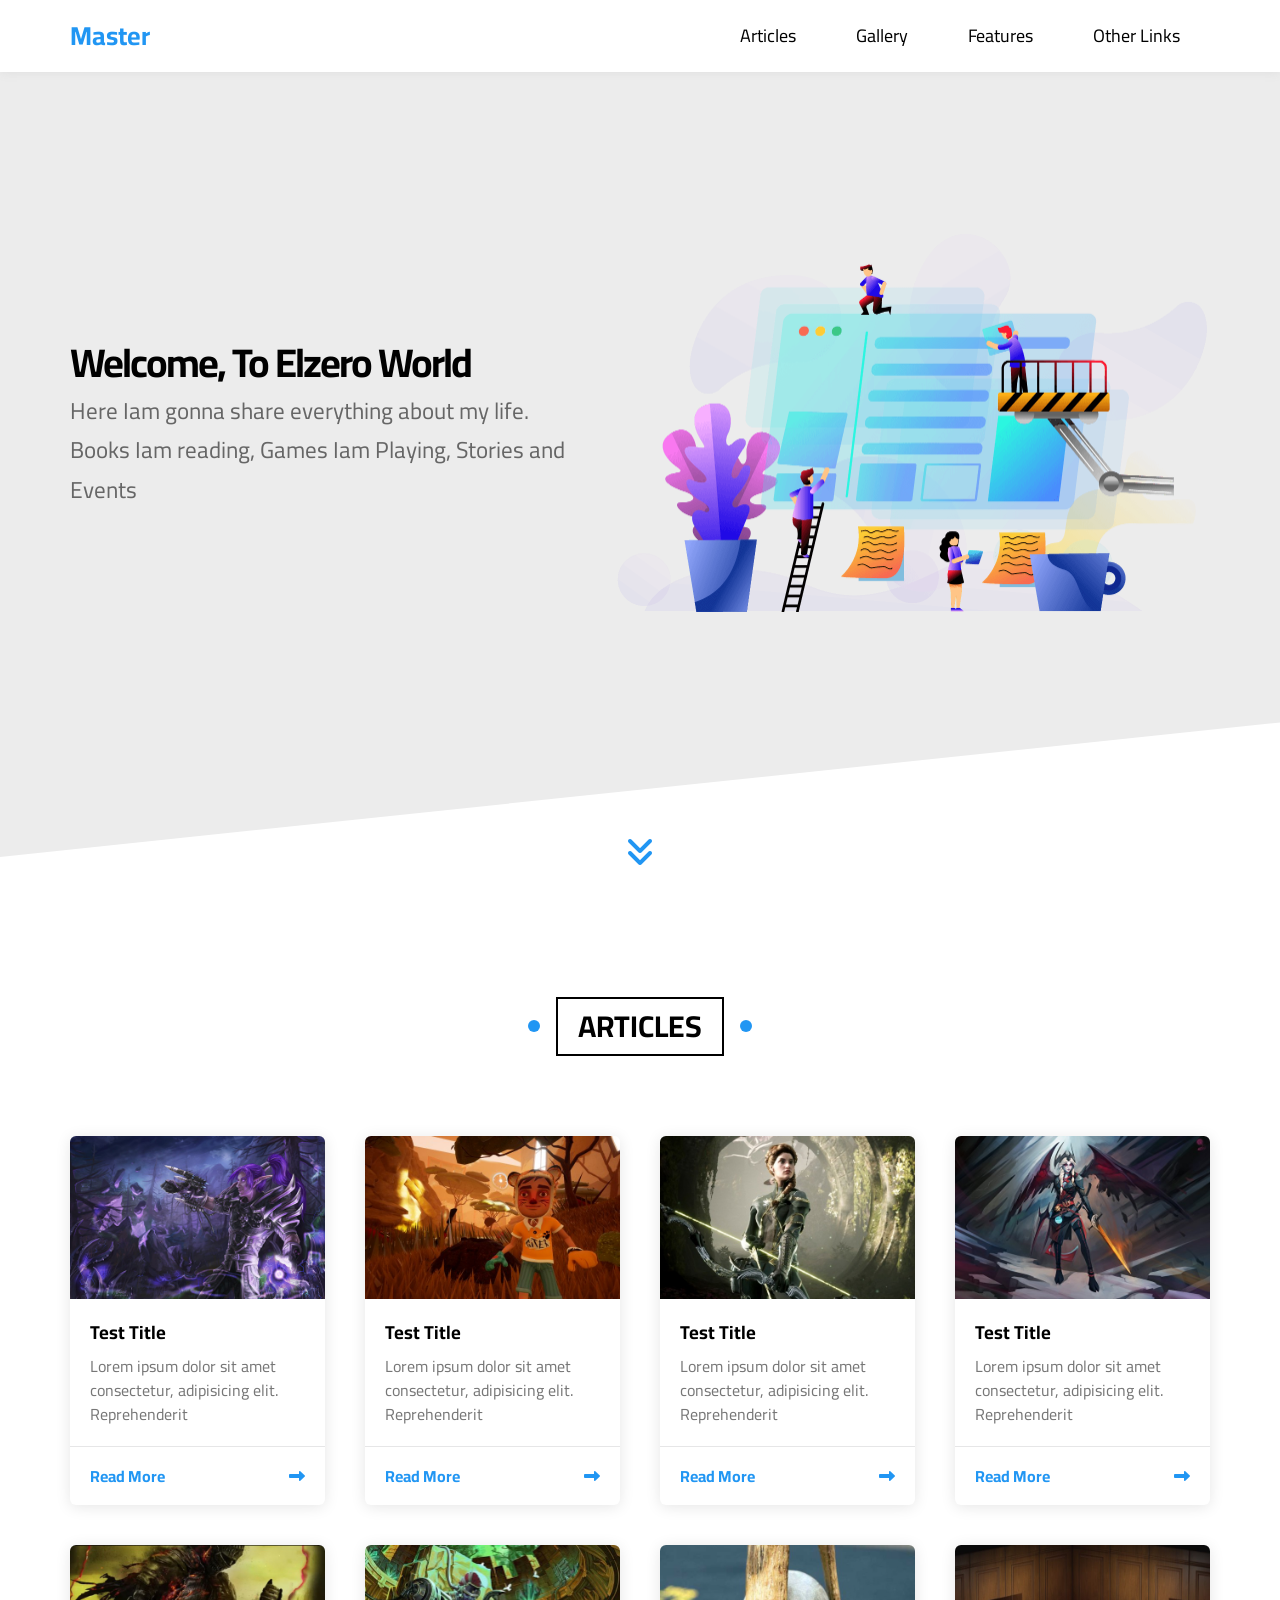
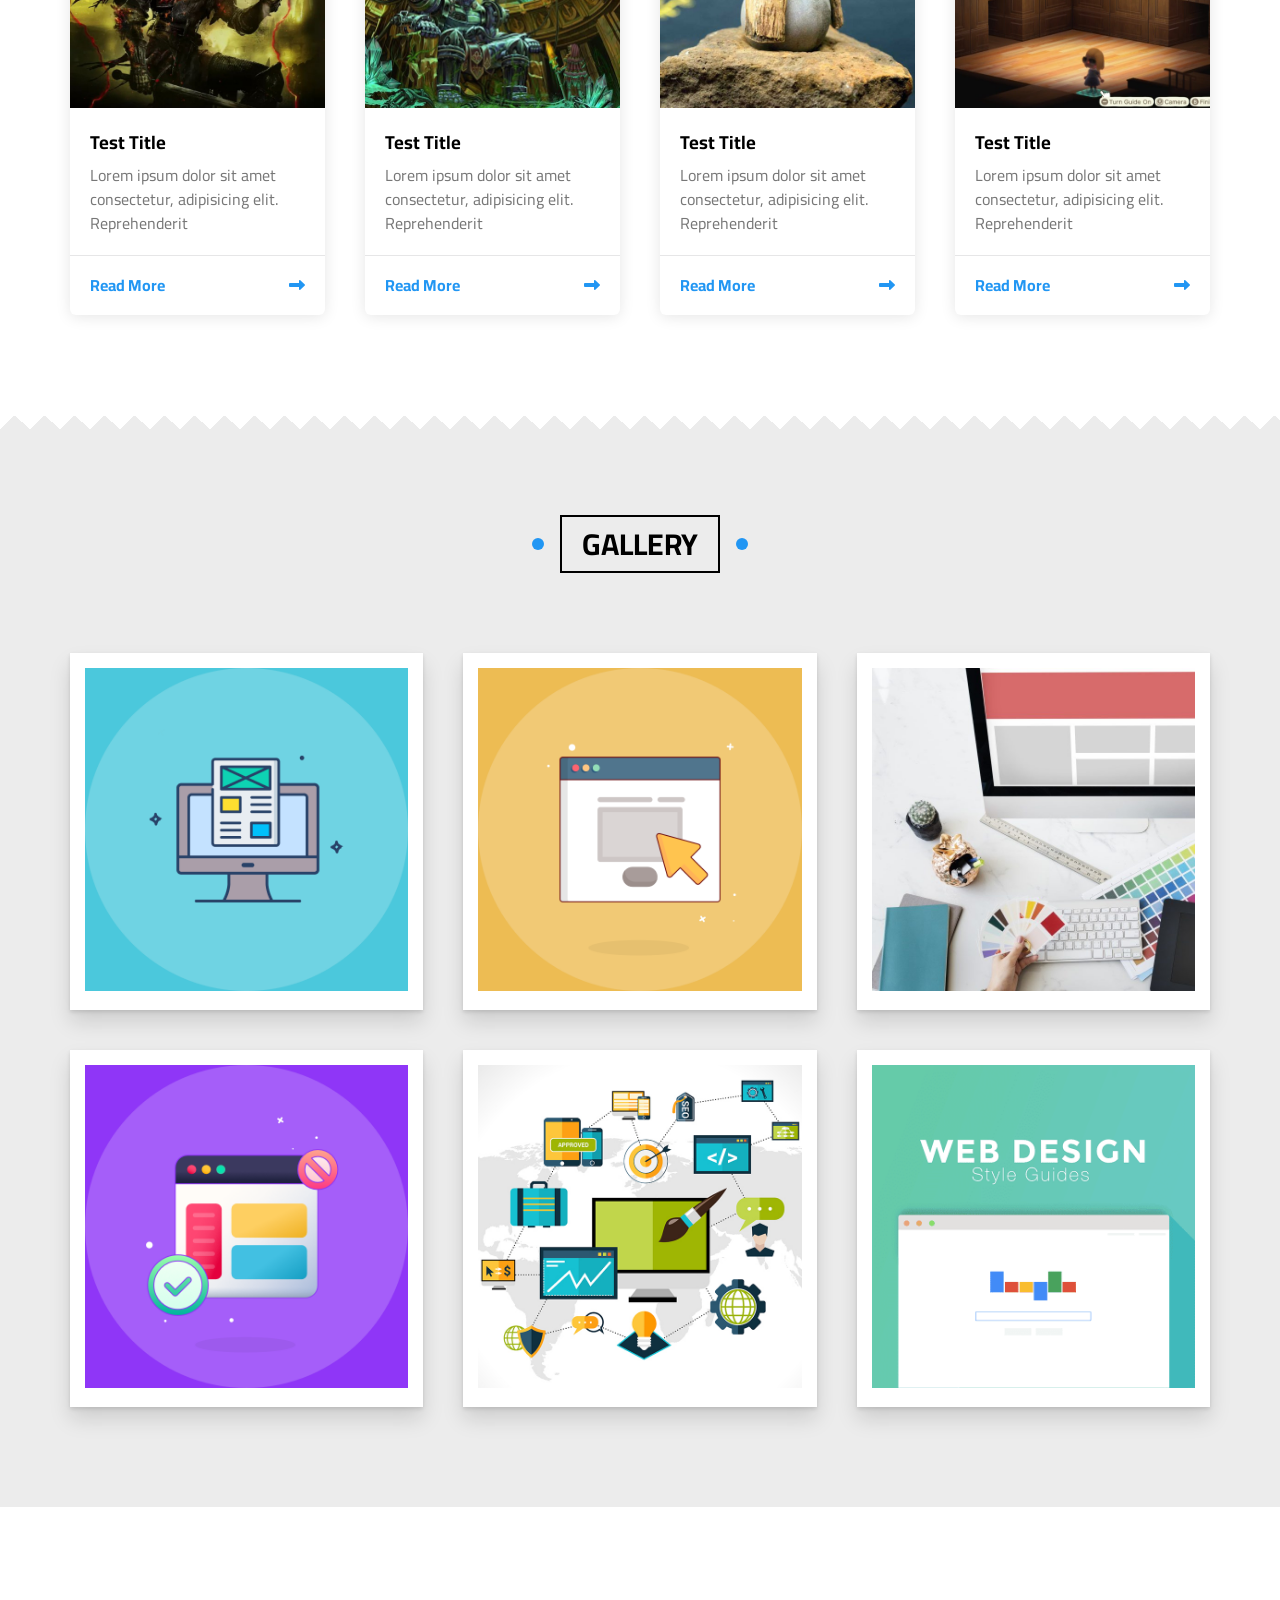
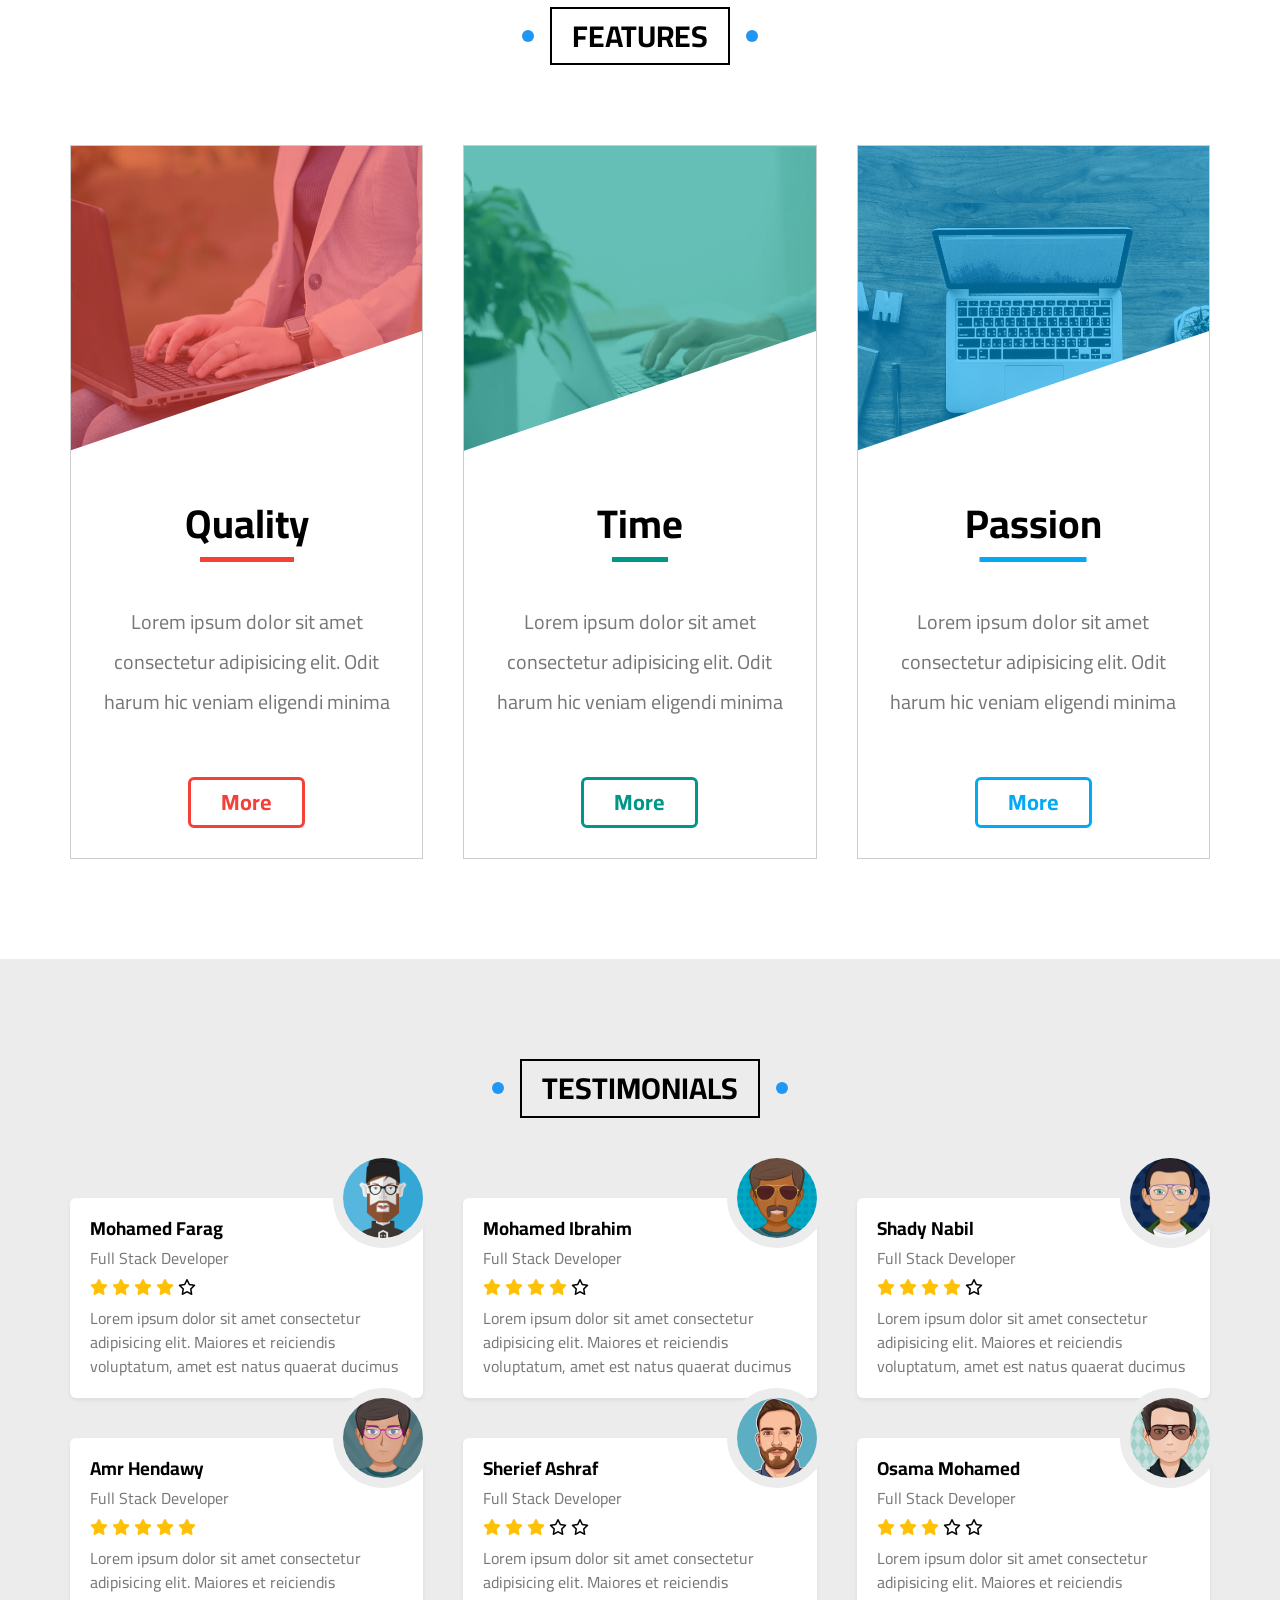
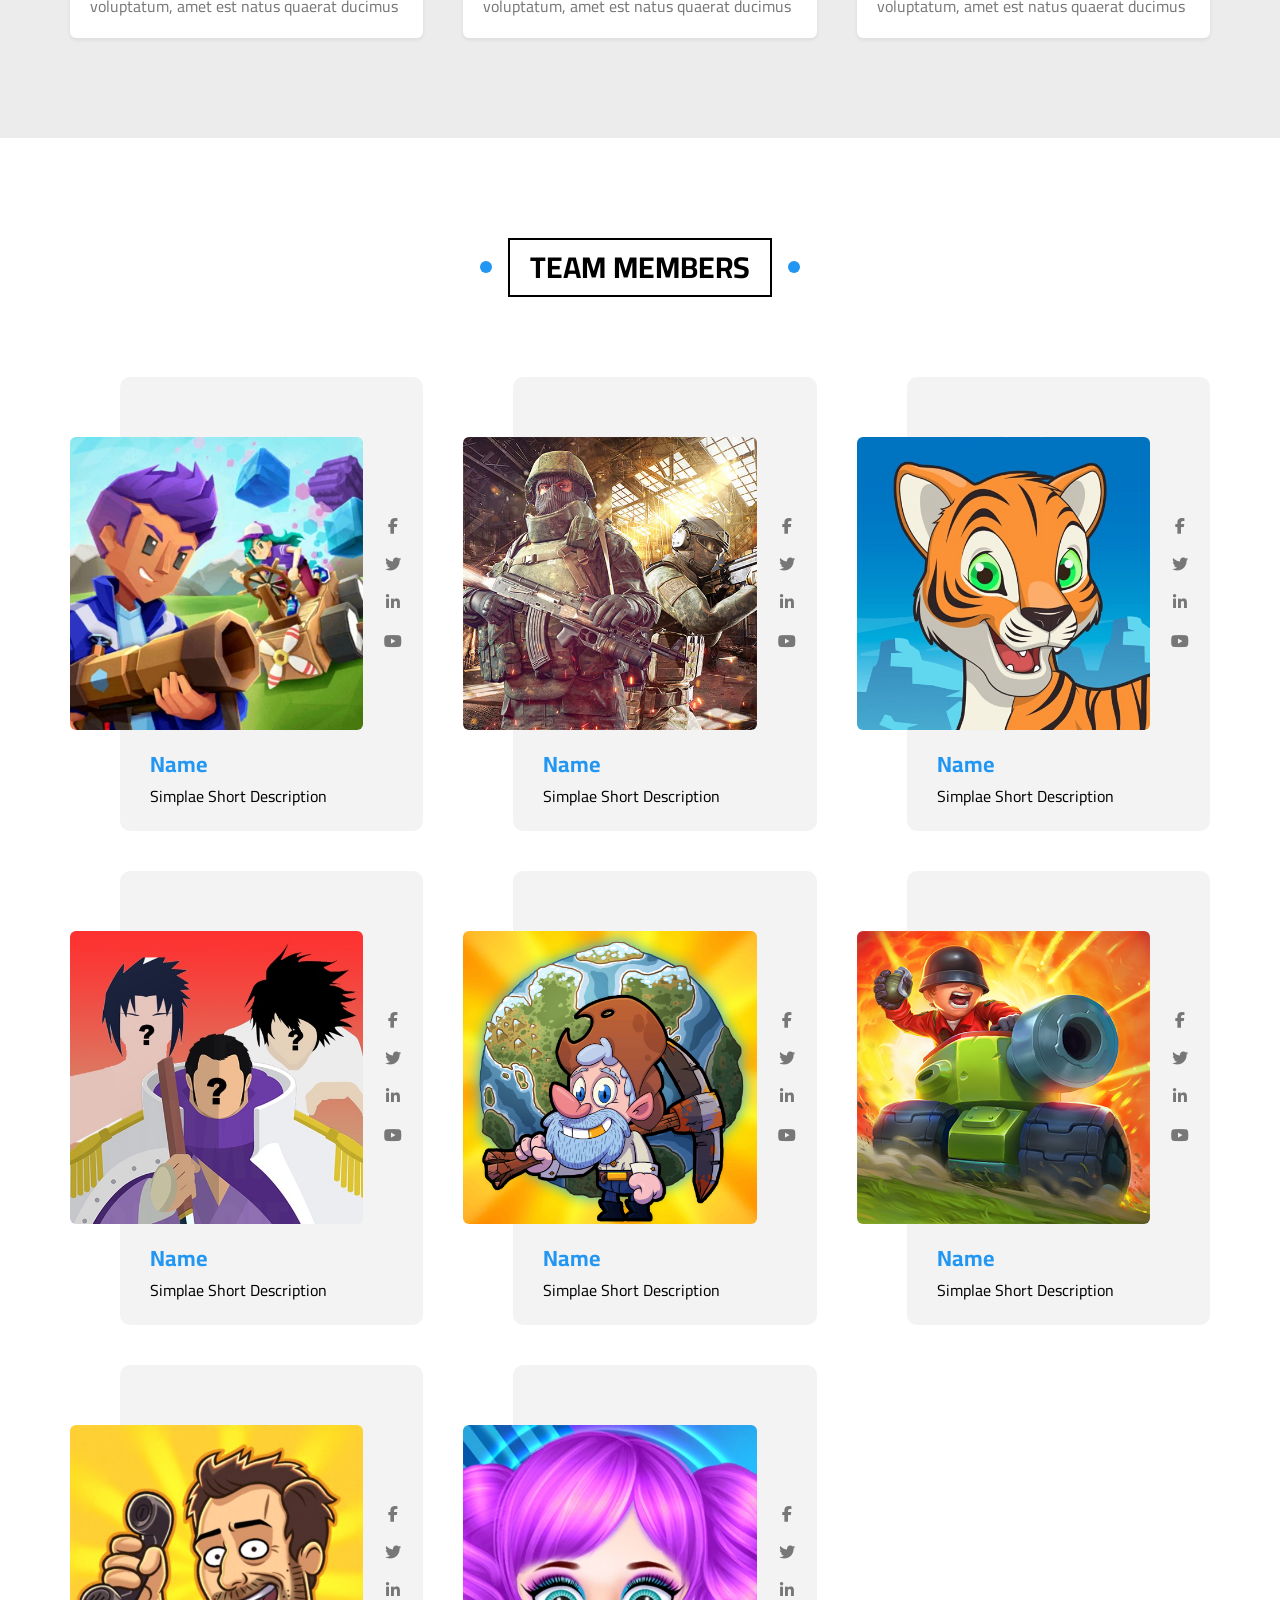
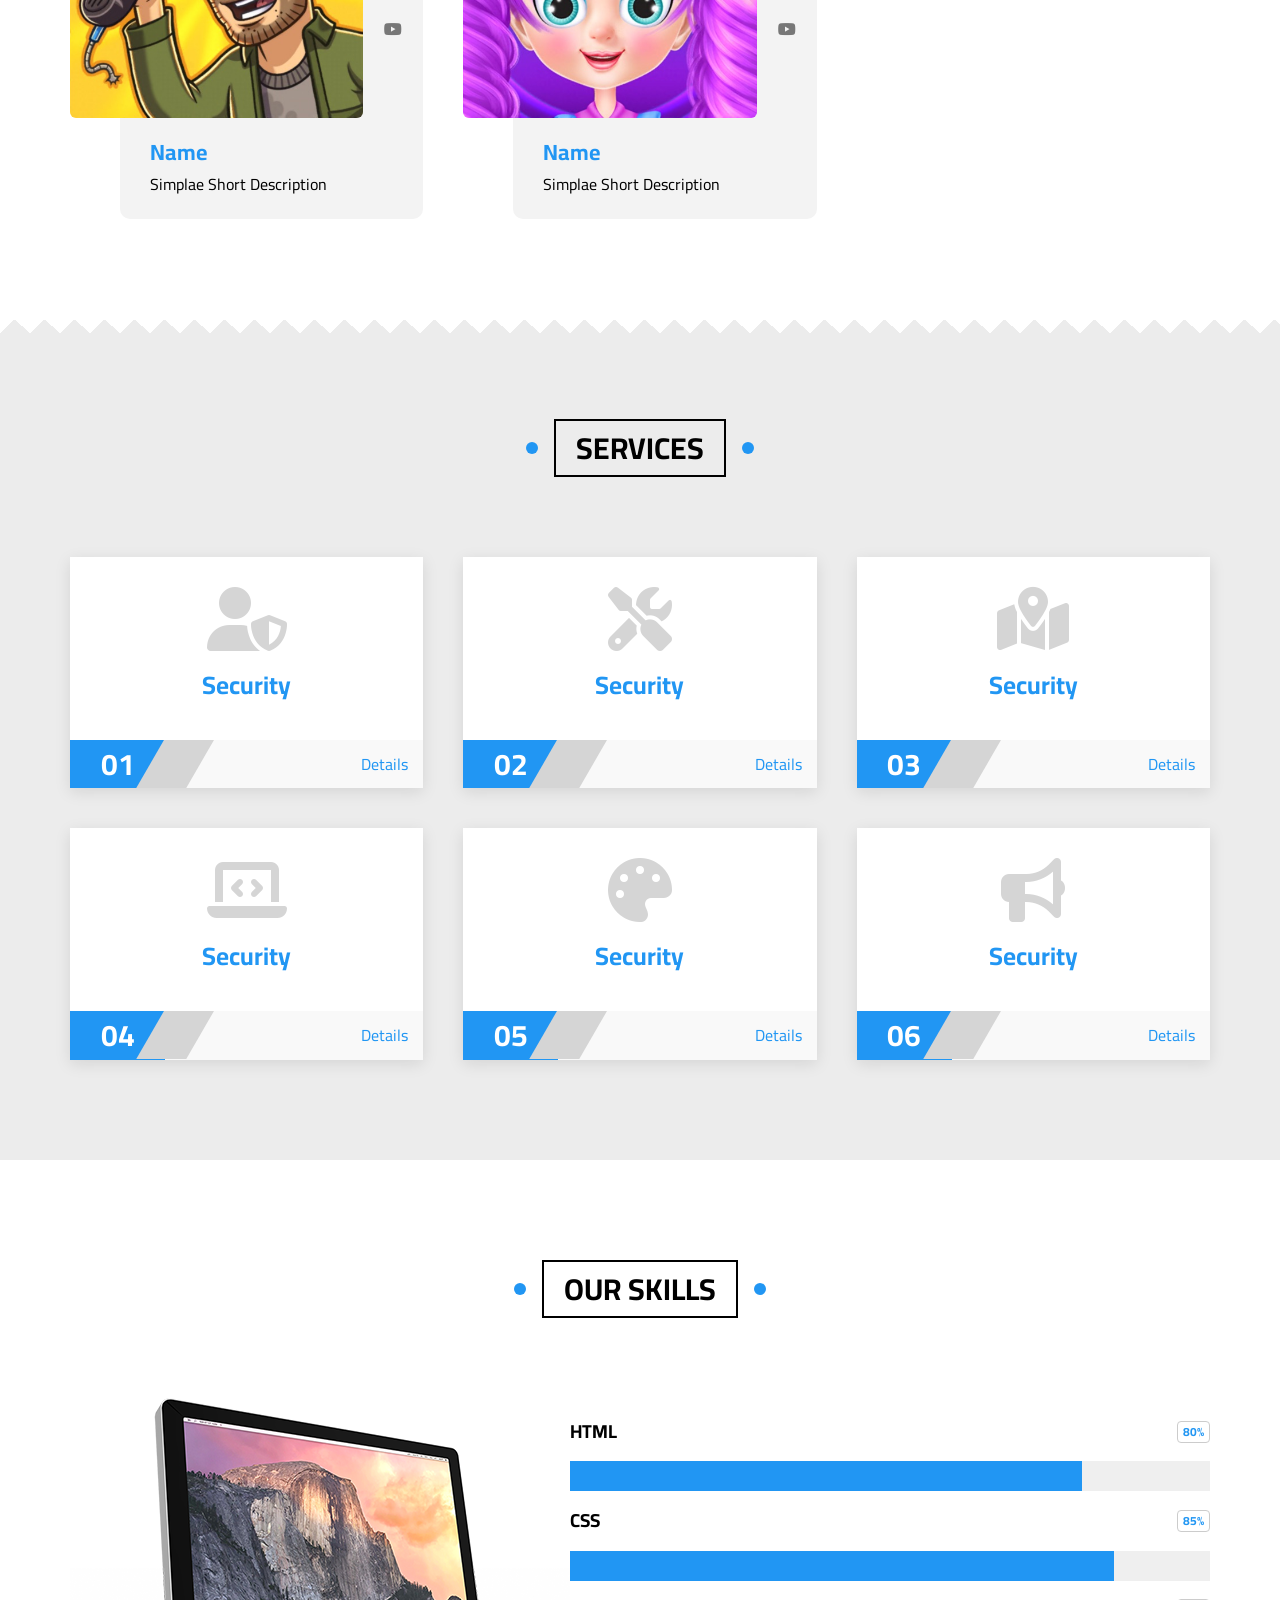
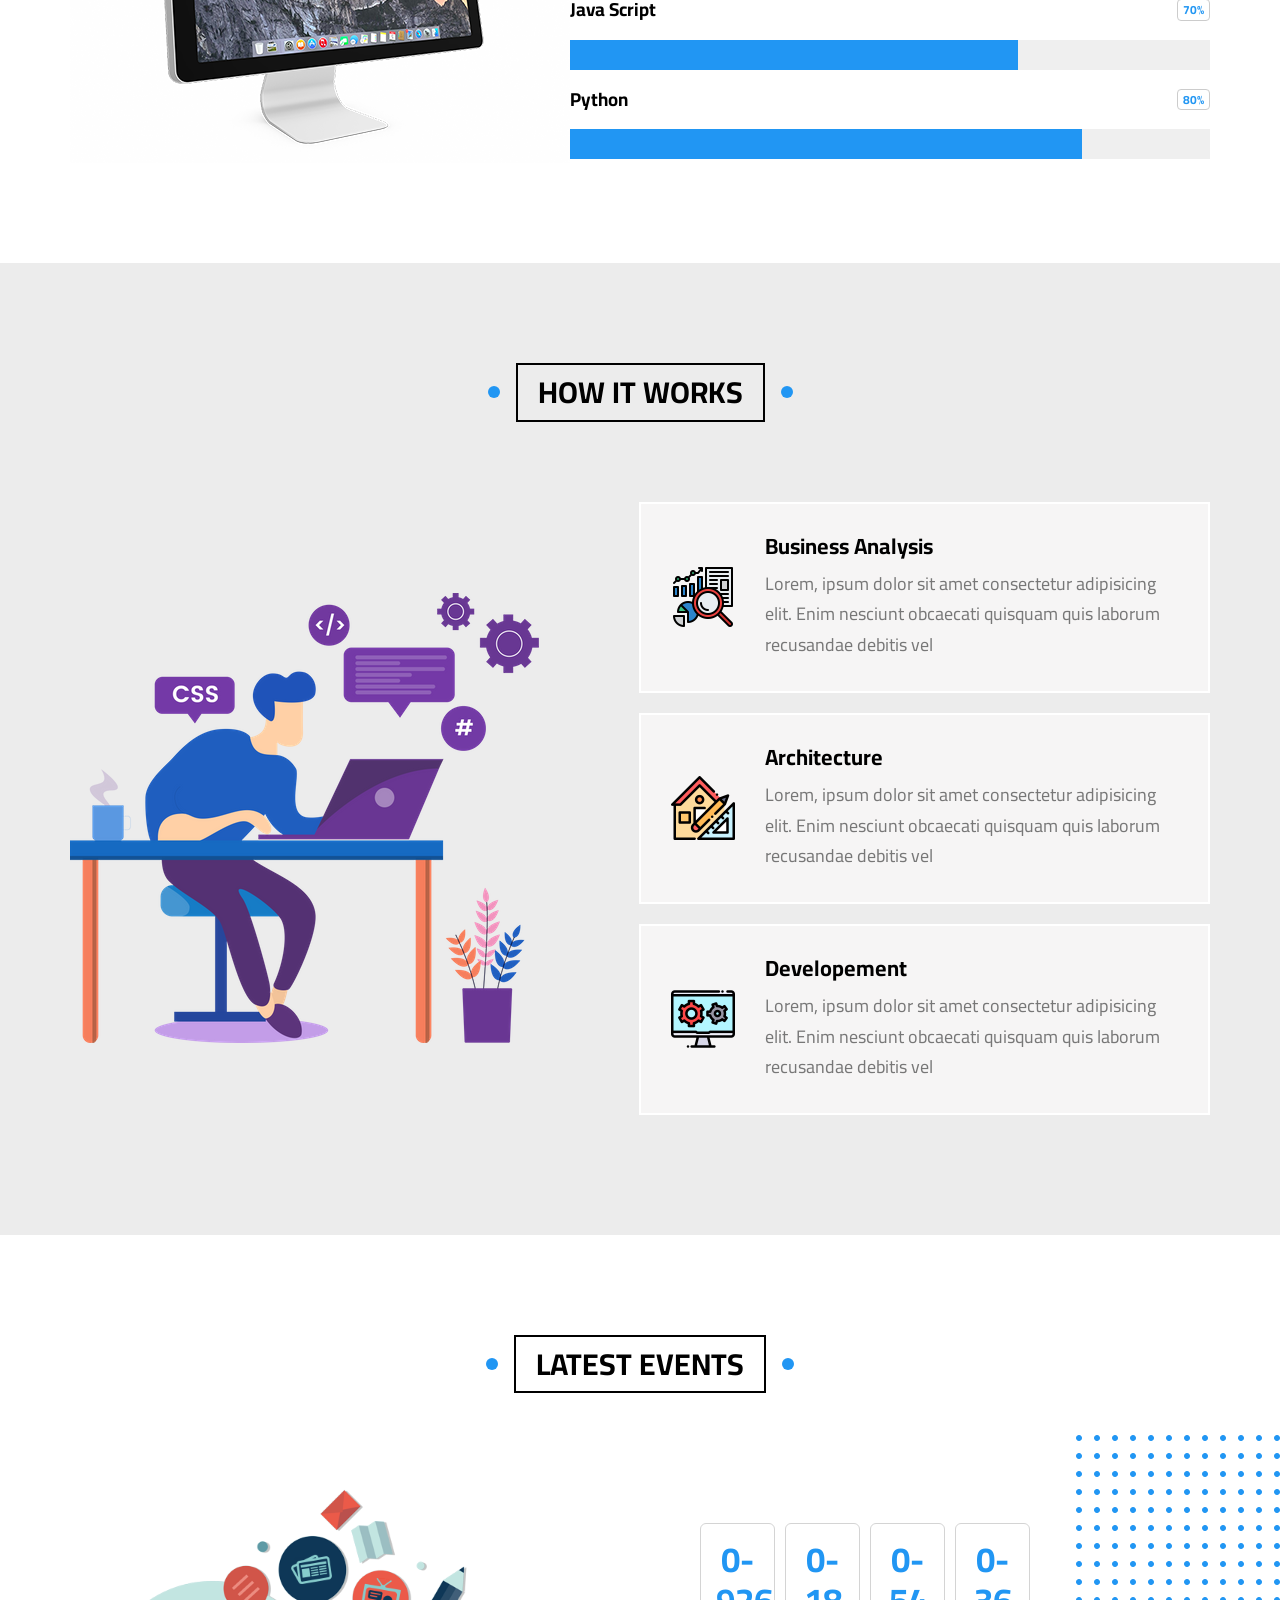
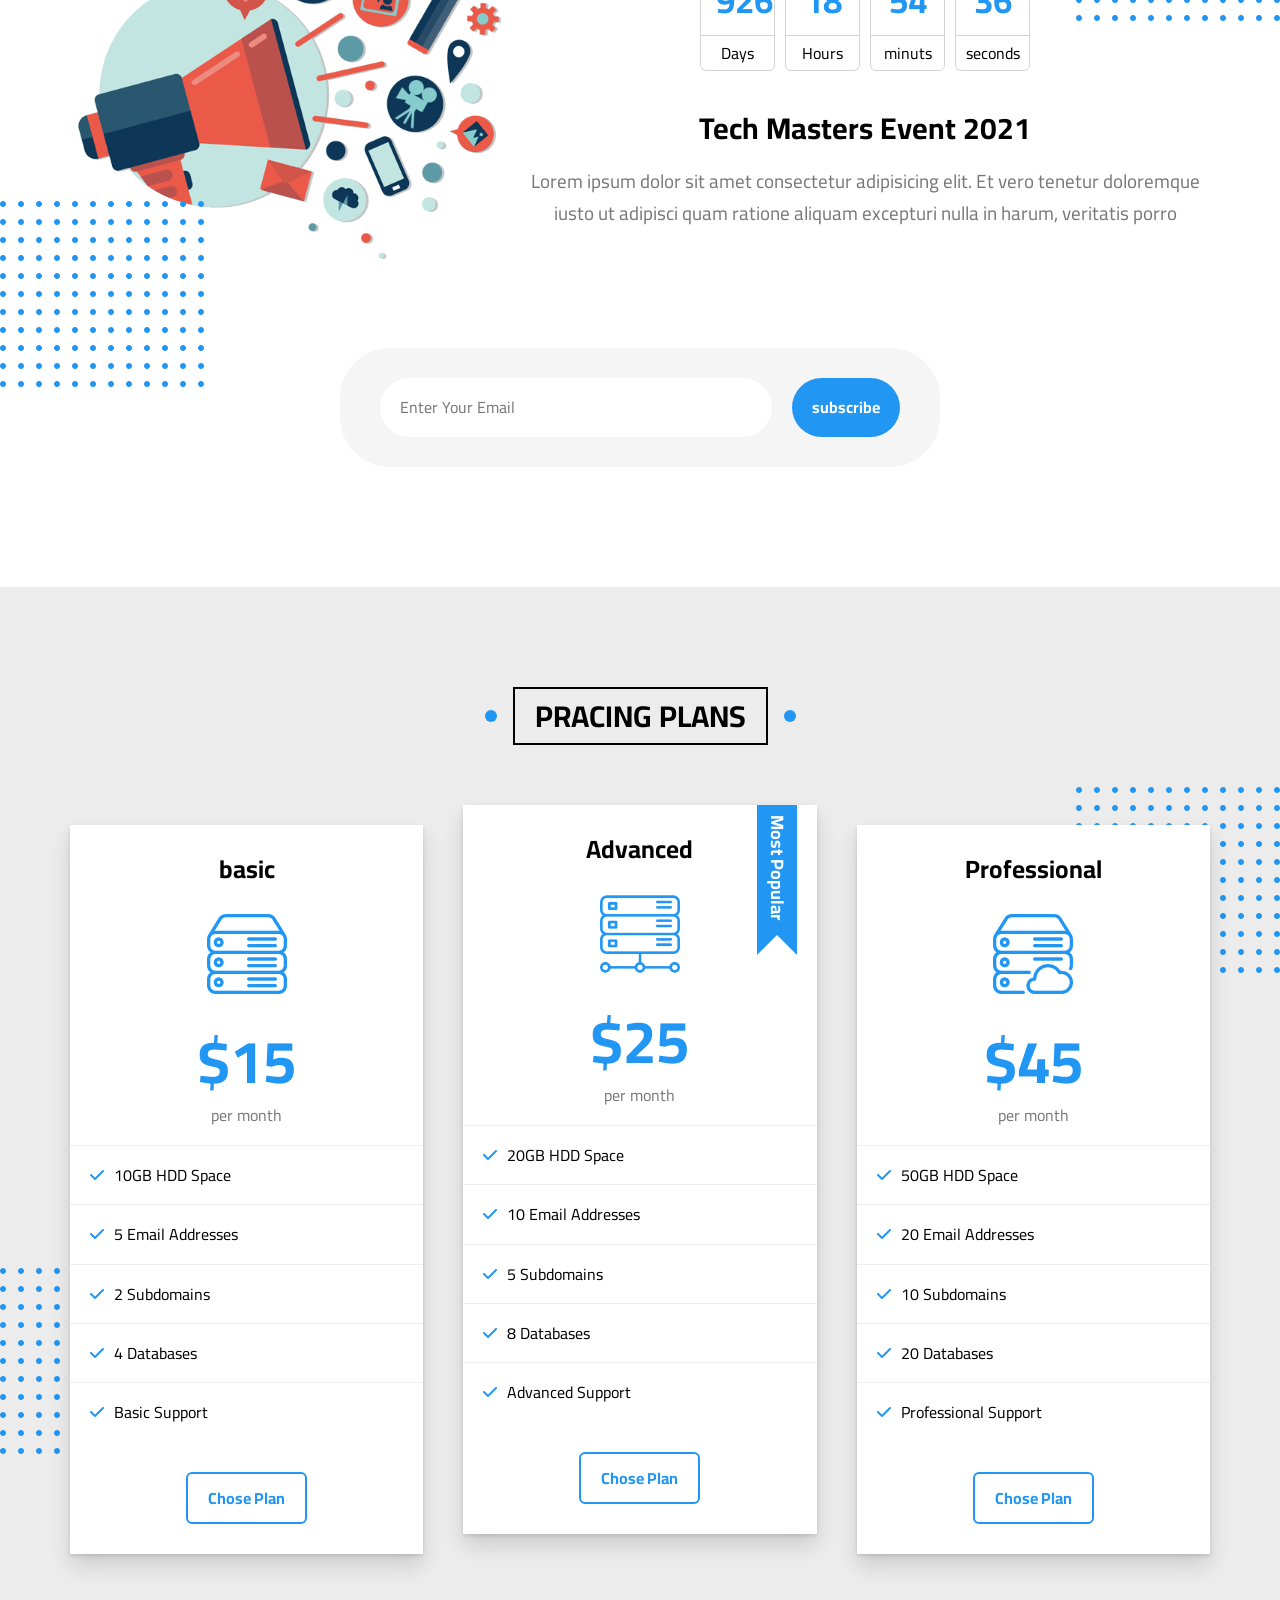
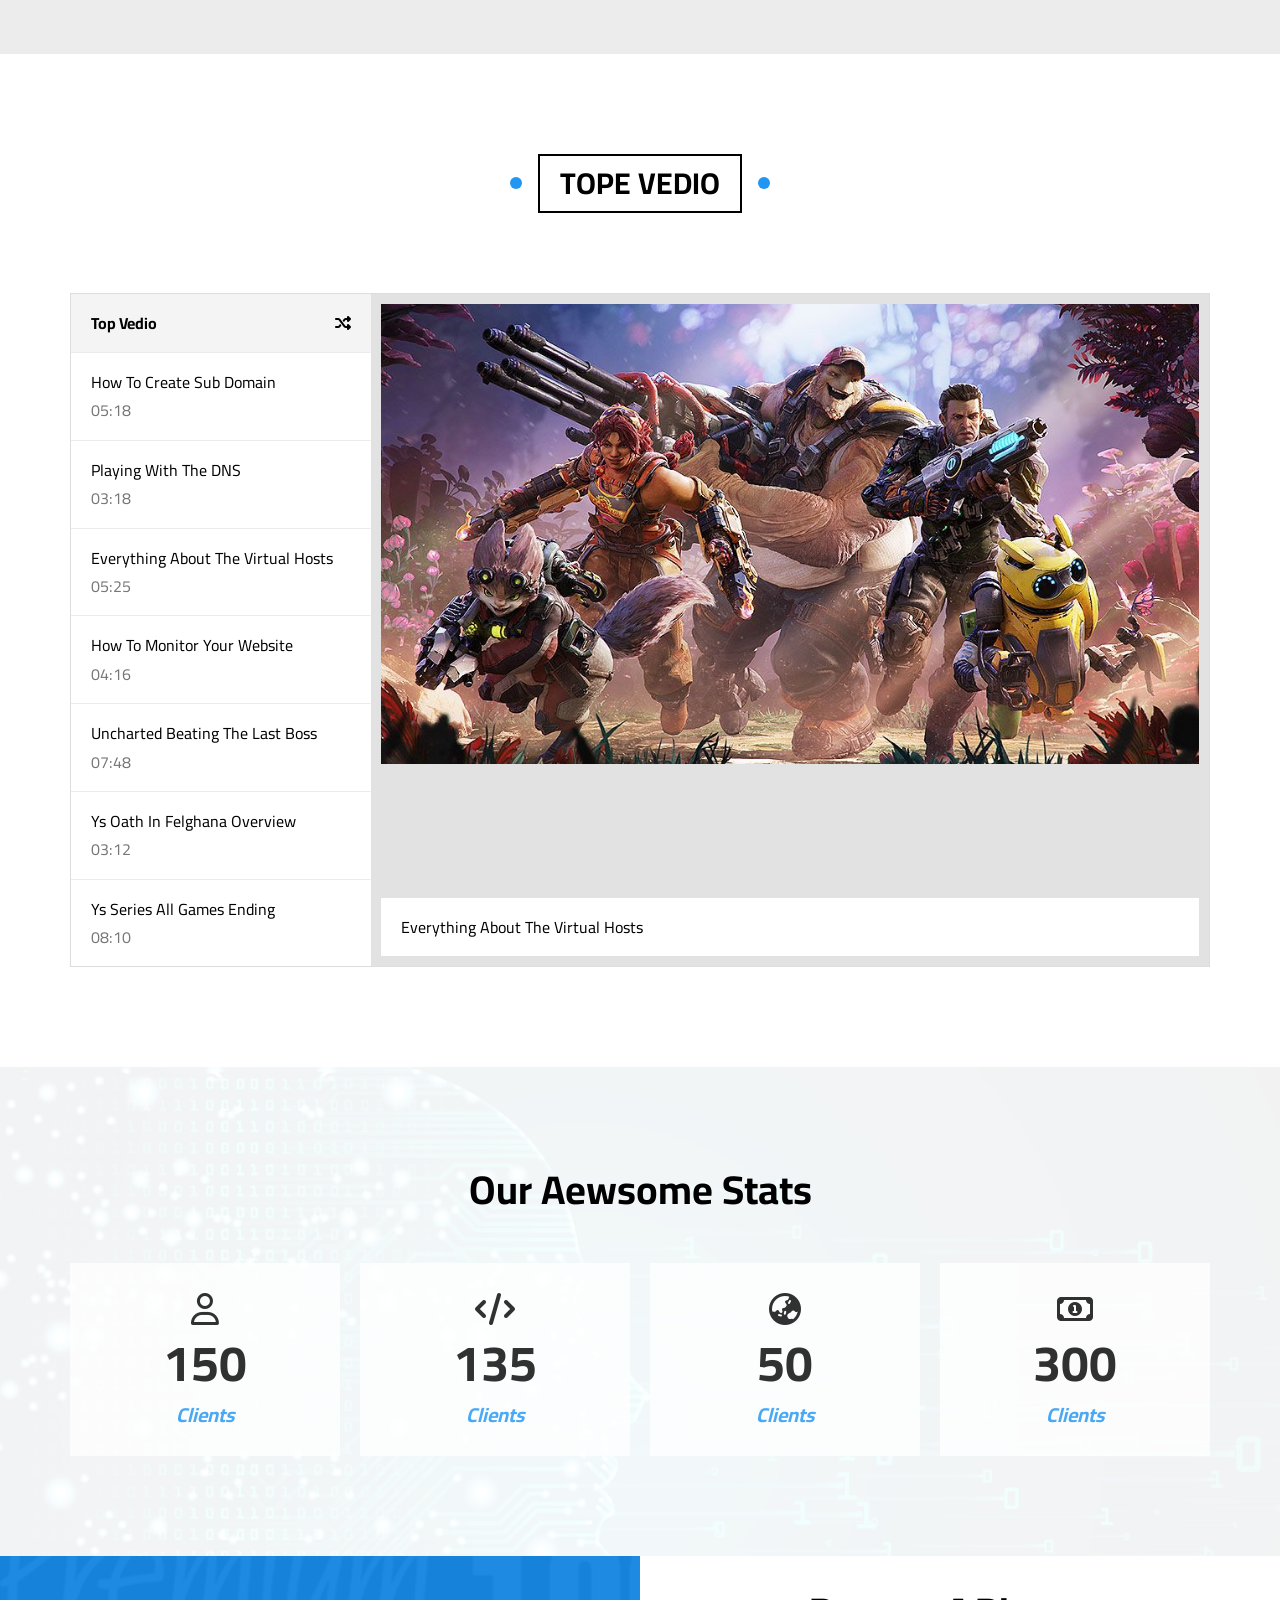
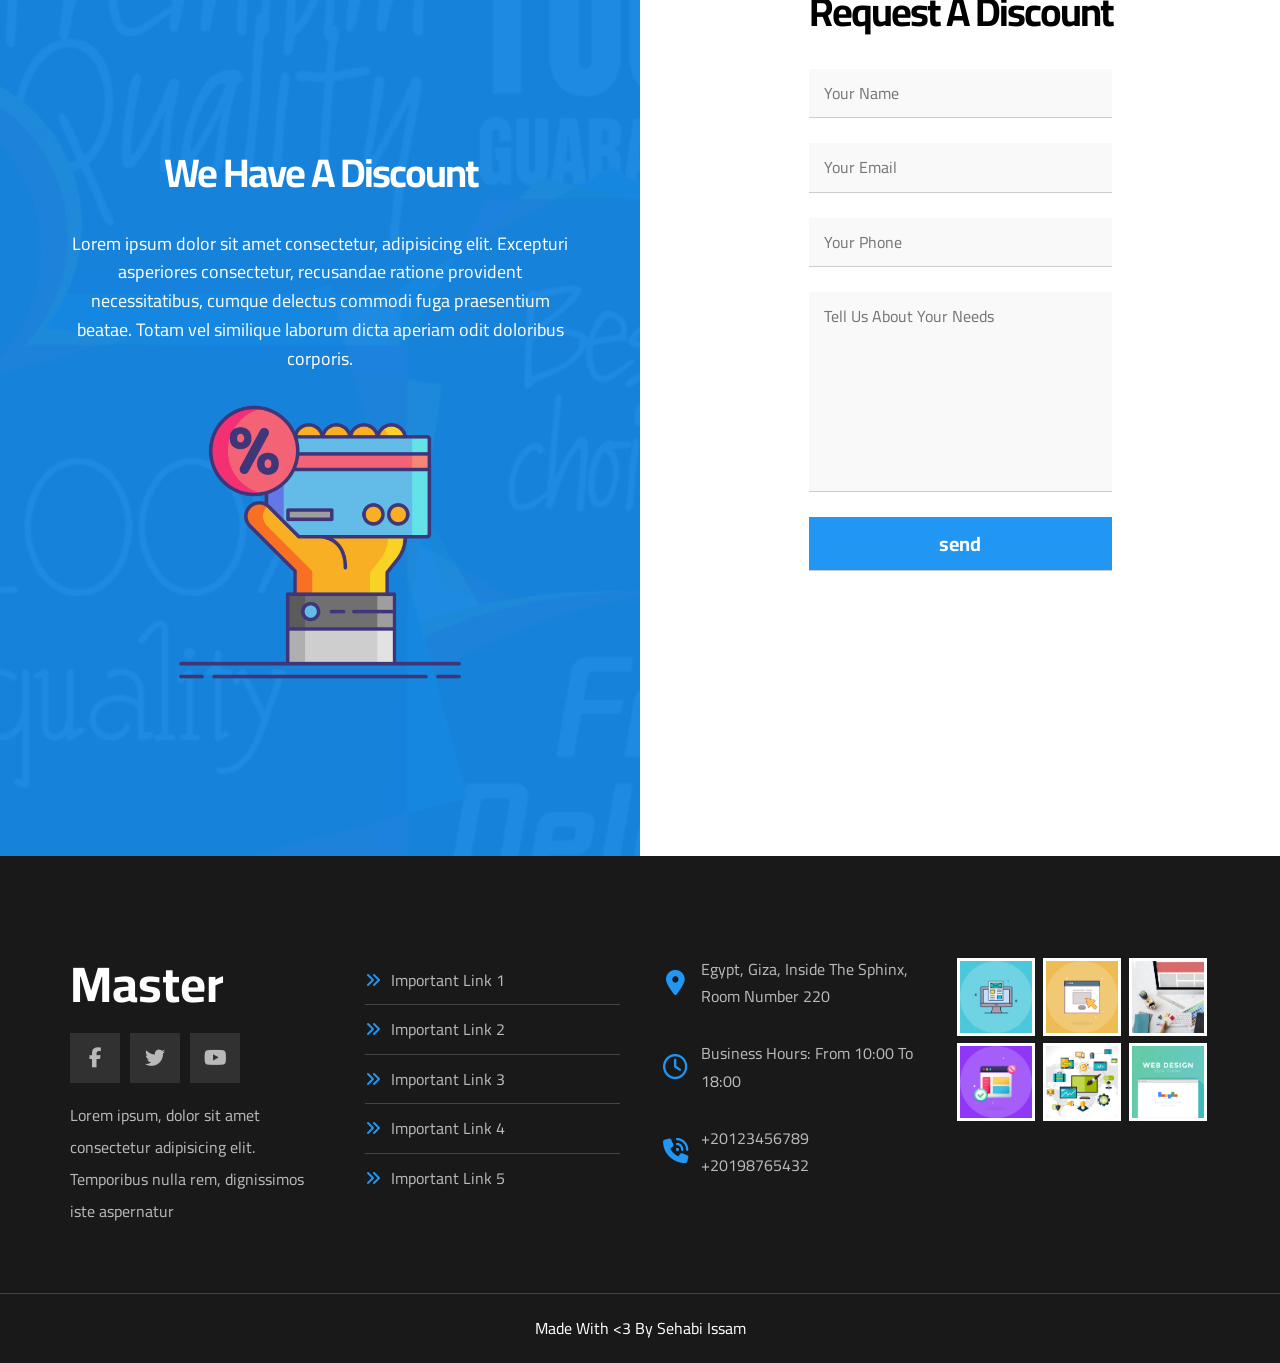
<file: Template_4/master.html>
<!DOCTYPE html>
<html lang="en">

<head>
  <meta charset="UTF-8">
  <meta name="viewport" content="width=device-width, initial-scale=1.0">
  <title>Master</title>
  <!-- NORMALIZE-FILE -->
  <link rel="stylesheet" href="css/normalize.css">
  <!-- MAIN-CSS-FILE -->
  <link rel="stylesheet" href="css/master.css">
  <!-- FONT-AWESOME-LABRARY- -->
  <link rel="stylesheet" href="https://cdnjs.cloudflare.com/ajax/libs/font-awesome/6.7.2/css/all.min.css">
</head>

<body>
  <!-- START-HEADER -->
  <header>
    <div class="container header-container">
      <a href="" class="logo">Master</a>
      <ul class="navigation">
        <li><a href="#articles">Articles</a></li>
        <li><a href="#gallery">Gallery</a></li>
        <li><a href="#features">Features</a></li>
        <li>
          <a href="">Other Links</a>
          <!-- START-MEGA-MENU -->
          <div class="mega-menu">
            <div class="mega-menu-image">
              <img src="imgs/megamenu.png" alt="menu">
            </div>
            <ul class="mega-menu-links">
              <li>
                <a href="#testimonials">
                  <i class="far fa-comments fa-fw"></i>
                  Testimonials
                </a>
              </li>
              <li>
                <a href="#team">
                  <i class="far fa-user fa-fw"></i>
                  Team Members
                </a>
              </li>
              <li>
                <a href="#services">
                  <i class="far fa-building fa-fw"></i>
                  Services
                </a>
              </li>
              <li>
                <a href="#skills">
                  <i class="far fa-check-circle fa-fw"></i>
                  Our Skills
                </a>
              </li>
              <li>
                <a href="#works">
                  <i class="far fa-clipboard fa-fw"></i>
                  How It Works
                </a>
              </li>
            </ul>
            <ul class="mega-menu-links">
              <li>
                <a href="#events">
                  <i class="far fa-clipboard fa-fw"></i>
                  Events
                </a>
              </li>
              <li>
                <a href="#plans">
                  <i class="fas fa-server fa-fw"></i>
                  Pricing Plans
                </a>
              </li>
              <li>
                <a href="#videos">
                  <i class="far fa-play-circle fa-fw"></i>
                  Top videos
                </a>
              </li>
              <li>
                <a href="#stats">
                  <i class="far fa-chart-bar fa-fw"></i>
                  Stats
                </a>
              </li>
              <li>
                <a href="#request">
                  <i class="fas fa-percent fa-fw"></i>
                  Request A Discount
                </a>
              </li>
            </ul>
          </div>
          <!-- END-MEGA-MENU -->
        </li>
      </ul>
    </div>
  </header>
  <!-- END-HEADER -->
  <!-- START-MAIN-CONTENT -->
  <main>
    <!-- START-LANDING-SECTION -->
    <section class="landing-section">
      <div class="container landing-container">
        <div class="landing-text">
          <h1>Welcome, To Elzero World</h1>
          <p>Here Iam gonna share everything about my life. Books Iam reading, Games Iam Playing, Stories and
            Events</p>
        </div>
        <div class="landing-image">
          <img src="imgs/landing-image.png" alt="landing-image">
        </div>
        <a href="#articles" class="double-down">
          <i class="fas fa-angles-down fa-2x"></i>
        </a>
      </div>
    </section>
    <!-- END-LANDING-SECTION -->
    <!-- START-ARTICLES-SECTION -->
    <section class="articles-section" id="articles">
      <h2 class="main-title">Articles</h2>
      <div class="container articles-container">
        <div class="articles-card">
          <img src="imgs/cat-01.jpg" alt="">
          <div class="card-content">
            <h3>Test Title</h3>
            <p>Lorem ipsum dolor sit amet consectetur, adipisicing elit. Reprehenderit</p>
          </div>
          <div class="card-info">
            <a href="">Read More</a>
            <i class="fas fa-long-arrow-alt-right"></i>
          </div>
        </div>
        <div class="articles-card">
          <img src="imgs/cat-02.jpg" alt="">
          <div class="card-content">
            <h3>Test Title</h3>
            <p>Lorem ipsum dolor sit amet consectetur, adipisicing elit. Reprehenderit</p>
          </div>
          <div class="card-info">
            <a href="">Read More</a>
            <i class="fas fa-long-arrow-alt-right"></i>
          </div>
        </div>
        <div class="articles-card">
          <img src="imgs/cat-03.jpg" alt="">
          <div class="card-content">
            <h3>Test Title</h3>
            <p>Lorem ipsum dolor sit amet consectetur, adipisicing elit. Reprehenderit</p>
          </div>
          <div class="card-info">
            <a href="">Read More</a>
            <i class="fas fa-long-arrow-alt-right"></i>
          </div>
        </div>
        <div class="articles-card">
          <img src="imgs/cat-04.jpg" alt="">
          <div class="card-content">
            <h3>Test Title</h3>
            <p>Lorem ipsum dolor sit amet consectetur, adipisicing elit. Reprehenderit</p>
          </div>
          <div class="card-info">
            <a href="">Read More</a>
            <i class="fas fa-long-arrow-alt-right"></i>
          </div>
        </div>
        <div class="articles-card">
          <img src="imgs/cat-05.jpg" alt="">
          <div class="card-content">
            <h3>Test Title</h3>
            <p>Lorem ipsum dolor sit amet consectetur, adipisicing elit. Reprehenderit</p>
          </div>
          <div class="card-info">
            <a href="">Read More</a>
            <i class="fas fa-long-arrow-alt-right"></i>
          </div>
        </div>
        <div class="articles-card">
          <img src="imgs/cat-06.jpg" alt="">
          <div class="card-content">
            <h3>Test Title</h3>
            <p>Lorem ipsum dolor sit amet consectetur, adipisicing elit. Reprehenderit</p>
          </div>
          <div class="card-info">
            <a href="">Read More</a>
            <i class="fas fa-long-arrow-alt-right"></i>
          </div>
        </div>
        <div class="articles-card">
          <img src="imgs/cat-07.jpg" alt="">
          <div class="card-content">
            <h3>Test Title</h3>
            <p>Lorem ipsum dolor sit amet consectetur, adipisicing elit. Reprehenderit</p>
          </div>
          <div class="card-info">
            <a href="">Read More</a>
            <i class="fas fa-long-arrow-alt-right"></i>
          </div>
        </div>
        <div class="articles-card">
          <img src="imgs/cat-08.jpg" alt="">
          <div class="card-content">
            <h3>Test Title</h3>
            <p>Lorem ipsum dolor sit amet consectetur, adipisicing elit. Reprehenderit</p>
          </div>
          <div class="card-info">
            <a href="">Read More</a>
            <i class="fas fa-long-arrow-alt-right"></i>
          </div>
        </div>
      </div>
    </section>
    <div class="tringle-layot"></div>
    <!-- START-ARTICLES-SECTION -->
    <!-- START-GALLERY-SECTION -->
    <section class="gallery-section" id="gallery">
      <h2 class="main-title">Gallery</h2>
      <div class="container gallery-container">
        <div class="gallery-box">
          <div class="image">
            <img src="imgs/gallery-01.png" alt="">
          </div>
        </div>
        <div class="gallery-box">
          <div class="image">
            <img src="imgs/gallery-02.png" alt="">
          </div>
        </div>
        <div class="gallery-box">
          <div class="image">
            <img src="imgs/gallery-03.jpg" alt="">
          </div>
        </div>
        <div class="gallery-box">
          <div class="image">
            <img src="imgs/gallery-04.png" alt="">
          </div>
        </div>
        <div class="gallery-box">
          <div class="image">
            <img src="imgs/gallery-05.jpg" alt="">
          </div>
        </div>
        <div class="gallery-box">
          <div class="image">
            <img src="imgs/gallery-06.png" alt="">
          </div>
        </div>
      </div>
    </section>
    <!-- END-GALLERY-SECTION -->
    <!-- START-FEATURES-SECTION -->
    <section class="features-section" id="features">
      <h2 class="main-title">Features</h2>
      <div class="container features-container">
        <div class="features-card">
          <div class="image first-image">
            <img src="imgs/features-01.jpg" alt="">
          </div>
          <h2 class="first-hidding">Quality</h2>
          <p>Lorem ipsum dolor sit amet consectetur adipisicing elit. Odit harum hic veniam eligendi minima
          </p>
          <a href="" class="first-button">More</a>
        </div>
        <div class="features-card">
          <div class="image second-image">
            <img src="imgs/features-02.jpg" alt="">
          </div>
          <h2 class="second-hidding">Time</h2>
          <p>Lorem ipsum dolor sit amet consectetur adipisicing elit. Odit harum hic veniam eligendi minima
          </p>
          <a href="" class="second-button">More</a>
        </div>
        <div class="features-card">
          <div class="image last-image">
            <img src="imgs/features-03.jpg" alt="">
          </div>
          <h2 class="last-hidding">Passion</h2>
          <p>Lorem ipsum dolor sit amet consectetur adipisicing elit. Odit harum hic veniam eligendi minima
          </p>
          <a href="" class="last-button">More</a>
        </div>
      </div>
    </section>
    <!-- END-FEATURES-SECTION -->
    <!-- START-TESTIMONIALS-SECTION -->
    <section class="testimonials-section" id="testimonials">
      <h2 class="main-title">Testimonials</h2>
      <div class="container testimonials-container">
        <div class="box">
          <img src="imgs/avatar-01.png" alt="">
          <h3>Mohamed Farag</h3>
          <span>Full Stack Developer</span>
          <i class="filld fas fa-star"></i>
          <i class="filld fas fa-star"></i>
          <i class="filld fas fa-star"></i>
          <i class="filld fas fa-star"></i>
          <i class="far fa-star"></i>
          <p>Lorem ipsum dolor sit amet consectetur adipisicing elit. Maiores et reiciendis voluptatum, amet
            est natus quaerat ducimus</p>
        </div>
        <div class="box">
          <img src="imgs/avatar-02.png" alt="">
          <h3>Mohamed Ibrahim</h3>
          <span>Full Stack Developer</span>
          <i class="filld fas fa-star"></i>
          <i class="filld fas fa-star"></i>
          <i class="filld fas fa-star"></i>
          <i class="filld fas fa-star"></i>
          <i class="far fa-star"></i>
          <p>Lorem ipsum dolor sit amet consectetur adipisicing elit. Maiores et reiciendis voluptatum, amet
            est natus quaerat ducimus</p>
        </div>
        <div class="box">
          <img src="imgs/avatar-03.png" alt="">
          <h3>Shady Nabil</h3>
          <span>Full Stack Developer</span>
          <i class="filld fas fa-star"></i>
          <i class="filld fas fa-star"></i>
          <i class="filld fas fa-star"></i>
          <i class="filld fas fa-star"></i>
          <i class="far fa-star"></i>
          <p>Lorem ipsum dolor sit amet consectetur adipisicing elit. Maiores et reiciendis voluptatum, amet
            est natus quaerat ducimus</p>
        </div>
        <div class="box">
          <img src="imgs/avatar-04.png" alt="">
          <h3>Amr Hendawy</h3>
          <span>Full Stack Developer</span>
          <i class="filld fas fa-star"></i>
          <i class="filld fas fa-star"></i>
          <i class="filld fas fa-star"></i>
          <i class="filld fas fa-star"></i>
          <i class="filld fas fa-star"></i>
          <p>Lorem ipsum dolor sit amet consectetur adipisicing elit. Maiores et reiciendis voluptatum, amet
            est natus quaerat ducimus</p>
        </div>
        <div class="box">
          <img src="imgs/avatar-05.png" alt="">
          <h3>Sherief Ashraf</h3>
          <span>Full Stack Developer</span>
          <i class="filld fas fa-star"></i>
          <i class="filld fas fa-star"></i>
          <i class="filld fas fa-star"></i>
          <i class="far fa-star"></i>
          <i class="far fa-star"></i>
          <p>Lorem ipsum dolor sit amet consectetur adipisicing elit. Maiores et reiciendis voluptatum, amet
            est natus quaerat ducimus</p>
        </div>
        <div class="box">
          <img src="imgs/avatar-06.png" alt="">
          <h3>Osama Mohamed</h3>
          <span>Full Stack Developer</span>
          <i class="filld fas fa-star"></i>
          <i class="filld fas fa-star"></i>
          <i class="filld fas fa-star"></i>
          <i class="far fa-star"></i>
          <i class="far fa-star"></i>
          <p>Lorem ipsum dolor sit amet consectetur adipisicing elit. Maiores et reiciendis voluptatum, amet
            est natus quaerat ducimus</p>
        </div>
      </div>
      </div>
    </section>
    <!-- END-TESTIMONIALS-SECTION -->
    <!-- TEAM-SECTION -->
    <section class="team-section" id="team">
      <h2 class="main-title">Team Members</h2>
      <div class="container team-container">
        <div class="team-box">
          <div class="data">
            <img src="imgs/team-01.jpg" alt="">
            <div class="social-links">
              <a href="#">
                <i class="fab fa-facebook-f"></i>
              </a>
              <a href="#">
                <i class="fab fa-twitter"></i>
              </a>
              <a href="#">
                <i class="fab fa-linkedin-in"></i>
              </a>
              <a href="#">
                <i class="fab fa-youtube"></i>
              </a>
            </div>
          </div>
          <div class="info">
            <h3>Name</h3>
            <p>Simplae Short Description</p>
          </div>
        </div>
        <div class="team-box">
          <div class="data">
            <img src="imgs/team-02.jpg" alt="">
            <div class="social-links">
              <a href="#">
                <i class="fab fa-facebook-f"></i>
              </a>
              <a href="#">
                <i class="fab fa-twitter"></i>
              </a>
              <a href="#">
                <i class="fab fa-linkedin-in"></i>
              </a>
              <a href="#">
                <i class="fab fa-youtube"></i>
              </a>
            </div>
          </div>
          <div class="info">
            <h3>Name</h3>
            <p>Simplae Short Description</p>
          </div>
        </div>
        <div class="team-box">
          <div class="data">
            <img src="imgs/team-03.jpg" alt="">
            <div class="social-links">
              <a href="#">
                <i class="fab fa-facebook-f"></i>
              </a>
              <a href="#">
                <i class="fab fa-twitter"></i>
              </a>
              <a href="#">
                <i class="fab fa-linkedin-in"></i>
              </a>
              <a href="#">
                <i class="fab fa-youtube"></i>
              </a>
            </div>
          </div>
          <div class="info">
            <h3>Name</h3>
            <p>Simplae Short Description</p>
          </div>
        </div>
        <div class="team-box">
          <div class="data">
            <img src="imgs/team-04.jpg" alt="">
            <div class="social-links">
              <a href="#">
                <i class="fab fa-facebook-f"></i>
              </a>
              <a href="#">
                <i class="fab fa-twitter"></i>
              </a>
              <a href="#">
                <i class="fab fa-linkedin-in"></i>
              </a>
              <a href="#">
                <i class="fab fa-youtube"></i>
              </a>
            </div>
          </div>
          <div class="info">
            <h3>Name</h3>
            <p>Simplae Short Description</p>
          </div>
        </div>
        <div class="team-box">
          <div class="data">
            <img src="imgs/team-05.png" alt="">
            <div class="social-links">
              <a href="#">
                <i class="fab fa-facebook-f"></i>
              </a>
              <a href="#">
                <i class="fab fa-twitter"></i>
              </a>
              <a href="#">
                <i class="fab fa-linkedin-in"></i>
              </a>
              <a href="#">
                <i class="fab fa-youtube"></i>
              </a>
            </div>
          </div>
          <div class="info">
            <h3>Name</h3>
            <p>Simplae Short Description</p>
          </div>
        </div>
        <div class="team-box">
          <div class="data">
            <img src="imgs/team-06.png" alt="">
            <div class="social-links">
              <a href="#">
                <i class="fab fa-facebook-f"></i>
              </a>
              <a href="#">
                <i class="fab fa-twitter"></i>
              </a>
              <a href="#">
                <i class="fab fa-linkedin-in"></i>
              </a>
              <a href="#">
                <i class="fab fa-youtube"></i>
              </a>
            </div>
          </div>
          <div class="info">
            <h3>Name</h3>
            <p>Simplae Short Description</p>
          </div>
        </div>
        <div class="team-box">
          <div class="data">
            <img src="imgs/team-07.jpg" alt="">
            <div class="social-links">
              <a href="#">
                <i class="fab fa-facebook-f"></i>
              </a>
              <a href="#">
                <i class="fab fa-twitter"></i>
              </a>
              <a href="#">
                <i class="fab fa-linkedin-in"></i>
              </a>
              <a href="#">
                <i class="fab fa-youtube"></i>
              </a>
            </div>
          </div>
          <div class="info">
            <h3>Name</h3>
            <p>Simplae Short Description</p>
          </div>
        </div>
        <div class="team-box">
          <div class="data">
            <img src="imgs/team-08.jpg" alt="">
            <div class="social-links">
              <a href="#">
                <i class="fab fa-facebook-f"></i>
              </a>
              <a href="#">
                <i class="fab fa-twitter"></i>
              </a>
              <a href="#">
                <i class="fab fa-linkedin-in"></i>
              </a>
              <a href="#">
                <i class="fab fa-youtube"></i>
              </a>
            </div>
          </div>
          <div class="info">
            <h3>Name</h3>
            <p>Simplae Short Description</p>
          </div>
        </div>
      </div>
    </section>
    <div class="tringle-layot"></div>
    <!-- END-TEAM-SECTION -->
    <!-- START-SERVICES-SECITION -->
    <section class="services-section" id="services">
      <h2 class="main-title">Services</h2>
      <div class="container services-container">
        <div class="services-card">
          <i class="fas fa-user-shield fa-4x"></i>
          <h3>Security</h3>
          <div class="info">
            <a href="#" class="num-1">Details</a>
          </div>
        </div>
        <div class="services-card">
          <i class="fas fa-tools fa-4x"></i>
          <h3>Security</h3>
          <div class="info">
            <a href="#" class="num-2">Details</a>
          </div>
        </div>
        <div class="services-card">
          <i class="fas fa-map-marked-alt fa-4x"></i>
          <h3>Security</h3>
          <div class="info">
            <a href="#" class="num-3">Details</a>
          </div>
        </div>
        <div class="services-card">
          <i class="fas fa-laptop-code fa-4x"></i>
          <h3>Security</h3>
          <div class="info">
            <a href="#" class="num-4">Details</a>
          </div>
        </div>
        <div class="services-card">
          <i class="fas fa-palette fa-4x"></i>
          <h3>Security</h3>
          <div class="info">
            <a href="#" class="num-5">Details</a>
          </div>
        </div>
        <div class="services-card">
          <i class="fas fa-bullhorn fa-4x"></i>
          <h3>Security</h3>
          <div class="info">
            <a href="#" class="num-6">Details</a>
          </div>
        </div>
      </div>
    </section>
    <!-- END-SERVICES-SECITION -->
    <!-- START-SKILLS-SECTION -->
    <section class="skills-section" id="skills">
      <h2 class="main-title">Our Skills</h2>
      <div class="container skills-container">
        <img src="imgs/skills.png" alt="skills">
        <div class="skills">
          <div class="skill">
            <h3>HTML <span>80%</span></h3>
            <div class="skill-bar">
              <span style="width: 80%"></span>
            </div>
          </div>
          <div class="skill">
            <h3>CSS <span>85%</span></h3>
            <div class="skill-bar">
              <span style="width: 85%"></span>
            </div>
          </div>
          <div class="skill">
            <h3>Java Script <span>70%</span></h3>
            <div class="skill-bar">
              <span style="width: 70%"></span>
            </div>
          </div>
          <div class="skill">
            <h3>Python <span>80%</span></h3>
            <div class="skill-bar">
              <span style="width: 80%"></span>
            </div>
          </div>
        </div>
      </div>
    </section>
    <!-- END-SKILLS-SECTION -->
    <!-- START-WORKS-SECTION -->
    <section class="works-section" id="works">
      <h2 class="main-title">How It Works</h2>
      <div class="container works-container">
        <img src="imgs/work-steps.png" alt="work">
        <div class="works-articles">
          <div class="works-article">
            <img src="imgs/work-steps-1.png" alt="works-1">
            <div class="text">
              <h3>Business Analysis</h3>
              <p>Lorem, ipsum dolor sit amet consectetur adipisicing elit. Enim nesciunt obcaecati
                quisquam quis laborum recusandae debitis vel</p>
            </div>
          </div>
          <div class="works-article">
            <img src="imgs/work-steps-2.png" alt="works-1">
            <div class="text">
              <h3>Architecture</h3>
              <p>Lorem, ipsum dolor sit amet consectetur adipisicing elit. Enim nesciunt obcaecati
                quisquam quis laborum recusandae debitis vel</p>
            </div>
          </div>
          <div class="works-article">
            <img src="imgs/work-steps-3.png" alt="works-1">
            <div class="text">
              <h3>Developement</h3>
              <p>Lorem, ipsum dolor sit amet consectetur adipisicing elit. Enim nesciunt obcaecati
                quisquam quis laborum recusandae debitis vel</p>
            </div>
          </div>
        </div>
      </div>
    </section>
    <!-- END-WORKS-SECTION -->
    <!-- START-EVENTS-SECITON -->
    <section class="events-section" id="events">
      <div class="dots dots-up"></div>
      <div class="dots dots-down"></div>
      <h2 class="main-title">Latest Events</h2>
      <div class="container events-container">
        <img src="imgs/events.png" alt="events">
        <div class="events-info">
          <div class="time">
            <div class="unit">
              <span class="num">0-926</span>
              <span>Days</span>
            </div>
            <div class="unit">
              <span class="num">0-18</span>
              <span>Hours</span>
            </div>
            <div class="unit">
              <span class="num">0-54</span>
              <span>minuts</span>
            </div>
            <div class="unit">
              <span class="num">0-36</span>
              <span>seconds</span>
            </div>
          </div>
          <h2 class="title">Tech Masters Event 2021</h2>
          <p>Lorem ipsum dolor sit amet consectetur adipisicing elit. Et vero tenetur doloremque iusto ut
            adipisci quam ratione aliquam excepturi nulla in harum, veritatis porro</p>
        </div>
        <div class="subscribe">
          <form action="">
            <input type="email" placeholder="Enter Your Email">
            <input type="submit" value="subscribe">
          </form>
        </div>
      </div>
    </section>
    <!-- END-EVENTS-SECITON -->
    <!-- START-PLANS-SECTION -->
    <section class="plans-section" id="plans">
      <div class="dots dots-up"></div>
      <div class="dots dots-down"></div>
      <h2 class="main-title">Pracing Plans</h2>
      <div class="container plans-container">
        <div class="plan">
          <div class="title">basic</div>
          <img src="imgs/hosting-basic.png" alt="basic">
          <div class="prace">
            <span>$15</span>
            <span>per month</span>
          </div>
          <ul>
            <li>10GB HDD Space</li>
            <li>5 Email Addresses</li>
            <li>2 Subdomains</li>
            <li>4 Databases</li>
            <li>Basic Support</li>
          </ul>
          <a href="#">Chose Plan</a>
        </div>
        <div class="plan populer-plan">
          <div class="lable">Most Popular</div>
          <div class="title">Advanced</div>
          <img src="imgs/hosting-advanced.png" alt="basic">
          <div class="prace">
            <span>$25</span>
            <span>per month</span>
          </div>
          <ul>
            <li>20GB HDD Space</li>
            <li>10 Email Addresses</li>
            <li>5 Subdomains</li>
            <li>8 Databases</li>
            <li>Advanced Support</li>
          </ul>
          <a href="#">Chose Plan</a>
        </div>
        <div class="plan">
          <div class="title">Professional</div>
          <img src="imgs/hosting-professional.png" alt="basic">
          <div class="prace">
            <span>$45</span>
            <span>per month</span>
          </div>
          <ul>
            <li>50GB HDD Space</li>
            <li>20 Email Addresses</li>
            <li>10 Subdomains</li>
            <li>20 Databases</li>
            <li>Professional Support</li>
          </ul>
          <a href="#">Chose Plan</a>
        </div>
      </div>
    </section>
    <!-- END-PLANS-SECTION -->
    <!-- START-VEDIO-SECTION -->
    <section class="vedio-section" id="vedio">
      <h2 class="main-title">Tope Vedio</h2>
      <div class="container vedio-container">
        <div class="holder">
          <div class="list">
            <div class="title">
              <p>Top Vedio</p>
              <i class="fas fa-random"></i>
            </div>
            <ul>
              <li>
                How To Create Sub Domain
                <span>05:18</span>
              </li>
              <li>
                Playing With The DNS
                <span>03:18</span>
              </li>
              <li>
                Everything About The Virtual Hosts
                <span>05:25</span>
              </li>
              <li>
                How To Monitor Your Website
                <span>04:16
                </span>
              </li>
              <li>
                Uncharted Beating The Last Boss
                <span>07:48</span>
              </li>
              <li>
                Ys Oath In Felghana Overview
                <span>03:12</span>
              </li>
              <li>
                Ys Series All Games Ending
                <span>08:10</span>
              </li>
            </ul>
          </div>
          <div class="preview">
            <img src="imgs/video-preview.jpg" alt="video">
            <div class="info">
              Everything About The Virtual Hosts
            </div>
          </div>
        </div>
      </div>
    </section>
    <!-- END-VEDIO-SECTION -->
    <!-- START-STATS-SECTION -->
    <section class="stats-section" id="stats">
      <h2>Our Aewsome Stats</h2>
      <div class="container stats-container">
        <div class="box">
          <i class="far fa-user fa-2x fa-fw"></i>
          <span class="state">150</span>
          <span class="text">Clients</span>
        </div>
        <div class="box">
          <i class="fas fa-code fa-2x fa-fw"></i>
          <span class="state">135</span>
          <span class="text">Clients</span>
        </div>
        <div class="box">
          <i class="fas fa-globe-asia fa-2x fa-fw"></i>
          <span class="state">50</span>
          <span class="text">Clients</span>
        </div>
        <div class="box">
          <i class="far fa-money-bill-alt fa-2x fa-fw"></i>
          <span class="state">300</span>
          <span class="text">Clients</span>
        </div>
      </div>
    </section>
    <!-- END-STATS-SECTION -->
    <!-- START-DISCOUNT-SECTION -->
    <section class="discount-section" id="discount">
      <div class="image">
        <div class="content">
          <h2>We Have A Discount</h2>
          <p>Lorem ipsum dolor sit amet consectetur, adipisicing elit. Excepturi asperiores consectetur,
            recusandae ratione provident necessitatibus, cumque delectus commodi fuga praesentium beatae.
            Totam vel similique laborum dicta aperiam odit doloribus corporis.</p>
          <img src="imgs/discount.png" alt="">
        </div>
      </div>
      <div class="form">
        <div class="content">
          <h2>Request A Discount</h2>
          <form action="">
            <input type="text" name="name" placeholder="Your Name">
            <input type="email" name="email" placeholder="Your Email">
            <input type="text" name="mobile" placeholder="Your Phone">
            <textarea name="mesage" id="" placeholder="Tell Us About Your Needs"></textarea>
            <input type="submit" value="send">
          </form>
        </div>
      </div>
    </section>
    <!-- END-DISCOUNT-SECTION -->
  </main>
  <!-- END-MAIN-CONTENT -->
  <!-- START-FOOTER -->
  <footer>
    <div class="container">
      <div class="column">
        <h3>Master</h3>
        <ul class="social-links">
          <li><a href="#" class="facebook"><i class="fab fa-facebook-f"></i></a></li>
          <li><a href="#" class="twitter"><i class="fab fa-twitter"></i></a></li>
          <li><a href="#" class="youtube"><i class="fab fa-youtube"></i></a></li>
        </ul>
        <p>Lorem ipsum, dolor sit amet consectetur adipisicing elit. Temporibus nulla rem, dignissimos iste
          aspernatur</p>
      </div>
      <div class="column">
        <ul class="important-links">
          <li><a href="">Important Link 1</a></li>
          <li><a href="">Important Link 2</a></li>
          <li><a href="">Important Link 3</a></li>
          <li><a href="">Important Link 4</a></li>
          <li><a href="">Important Link 5</a></li>
        </ul>
      </div>
      <div class="column">
        <div class="line">
          <i class="fas fa-map-marker-alt fa-fw"></i>
          <p class="info">Egypt, Giza, Inside The Sphinx, Room Number 220</p>
        </div>
        <div class="line">
          <i class="far fa-clock fa-fw"></i>
          <p class="info">Business Hours: From 10:00 To 18:00</p>
        </div>
        <div class="line">
          <i class="fas fa-phone-volume fa-fw"></i>
          <div class="info">
            <span>+20123456789</span>
            <span>+20198765432</span>
          </div>
        </div>
      </div>
      <div class="column">
        <img src="imgs/gallery-01.png" alt="">
        <img src="imgs/gallery-02.png" alt="">
        <img src="imgs/gallery-03.jpg" alt="">
        <img src="imgs/gallery-04.png" alt="">
        <img src="imgs/gallery-05.jpg" alt="">
        <img src="imgs/gallery-06.png" alt="">
      </div>
    </div>
    <p>Made With &lt;3 By Sehabi Issam
    </p>
  </footer>
  <!-- END-FOOTER -->
</body>

</html>
</file>
<file: Template_4/css/master.css>
/* SRART-FONT */

@import url("https://fonts.googleapis.com/css2?family=Cairo:wght@200..1000&display=swap");

/* END-FONT */

* {
  margin: 0;
  padding: 0;
  -webkit-box-sizing: border-box;
  -moz-box-sizing: border-box;
  box-sizing: border-box;
}

/* GLOBLE-ROLES */

html {
  scroll-behavior: smooth;
}

body {
  font-family: "Cairo", sans-serif;
}

:root {
  --main-color: #2196f3;
  --main-color-alt: #1787e0;
  --main-transition: 0.3s;
  --main-padding-top: 100px;
  --main-padding-bottom: 100px;
  --section-background: #ececec;
}

a {
  text-decoration: none;
}

ul {
  list-style: none;
}

.container {
  margin-left: auto;
  margin-right: auto;
  padding-left: 15px;
  padding-right: 15px;
  width: 1070px;
}

.main-title {
  margin: 0 auto 80px;
  padding: 10px 20px;
  width: fit-content;
  font-size: 30px;
  text-transform: uppercase;
  border: 2px solid black;
  position: relative;
  display: flex;
  align-items: center;
  z-index: 100;
  transition: var(--main-transition);
}

.main-title:hover {
  color: white;
  border: 2px solid white;
  transition-delay: 0.5s;
}

.main-title:before,
.main-title:after {
  content: "";
  position: absolute;
  width: 12px;
  height: 12px;
  background-color: var(--main-color);
  border-radius: 50%;
  transition: var(--main-transition);
}

.main-title::before {
  left: -30px;
}

.main-title::after {
  right: -30px;
}

.main-title:hover::before {
  animation: left-move 0.5s linear forwards;
  z-index: -1;
}

.main-title:hover::after {
  z-index: -1;
  animation: right-move 0.5s linear forwards;
}

.dots {
  background-image: url(../imgs/dots.png);
  width: 204px;
  height: 186px;
  background-repeat: no-repeat;
  position: absolute;
}

.dots-up {
  right: 0;
  top: 200px;
}

.dots-down {
  left: 0;
  bottom: 200px;
}

@keyframes right-move {
  50% {
    right: 0;
    width: 12px;
    height: 12px;
  }

  100% {
    right: 0;
    width: 50%;
    height: 100%;
    border-radius: 0;
  }
}

@keyframes left-move {
  50% {
    left: 0;
    width: 12px;
    height: 12px;
  }

  100% {
    left: 0;
    width: 50%;
    height: 100%;
    border-radius: 0;
  }
}

/* Small */
@media (max-width: 768px) {
  .container {
    width: calc(100%);
  }
}
@media (min-width: 768px) {
  .container {
    width: 750px;
  }
}
/* Medium */
@media (min-width: 992px) {
  .container {
    width: 970px;
  }
}
/* Large */
@media (min-width: 1200px) {
  .container {
    width: 1170px;
  }
}

/* GLOBLE-ROLES */

/* START-HEADER */

header {
  width: 100%;
  background-color: white;
  -webkit-box-shadow: 0 0 10px #ddd;
  -moz-box-shadow: 0 0 10px #ddd;
  box-shadow: 0 0 10px #ddd;
}

header .header-container {
  display: flex;
  justify-content: space-between;
  align-items: center;
  flex-wrap: wrap;
  position: relative;
}

header .header-container .logo {
  color: var(--main-color);
  font-size: 26px;
  font-weight: bold;
  text-decoration: none;
  height: 72px;
  display: flex;
  align-items: center;
  justify-content: center;
}

@media (max-width: 767px) {
  header .header-container .logo {
    width: 100%;
    height: 50px;
  }
}

header .header-container ul.navigation {
  display: flex;
  align-items: center;
}

@media (max-width: 767px) {
  header .header-container ul.navigation {
    margin: auto;
  }
}

header .header-container ul.navigation > li > a {
  display: flex;
  padding: 0 30px;
  height: 72px;
  justify-content: center;
  align-items: center;
  font-size: 18px;
  color: black;
  position: relative;
  overflow: hidden;
  transition: all var(--main-transition);
}

@media (max-width: 768px) {
  header .header-container ul.navigation > li > a {
    font-size: 14px;
    padding: 10px;
    height: 40px;
  }
}

header .header-container ul.navigation > li > a::after {
  content: "";
  position: absolute;
  width: 100%;
  height: 4px;
  background-color: var(--main-color);
  left: -100%;
  top: 0;
  transition: all var(--main-transition);
}

header .header-container ul.navigation > li > a:hover {
  color: var(--main-color);
  background-color: #fafafa;
}

header .header-container ul.navigation > li > a:hover::after {
  left: 0;
}

/* START-MEGA-MENU */

.mega-menu {
  display: flex;
  gap: 40px;
  position: absolute;
  left: 0;
  background-color: white;
  width: 100%;
  z-index: -1;
  top: calc(100% + 50px);
  padding: 30px;
  border-bottom: 3px solid var(--main-color);
  opacity: 0;
  transition:
    top var(--main-transition),
    opacity var(--main-transition);
}

@media (max-width: 767px) {
  .mega-menu {
    flex-direction: column;
    gap: 0;
    padding: 0;
  }
}

.mega-menu-links {
  flex: 1;
}

.mega-menu-image img {
  max-width: 100%;
}

@media (max-width: 991px) {
  .mega-menu-image {
    display: none;
  }
}

.mega-menu-links {
  min-width: 250px;
}

.mega-menu-links li i {
  margin-right: 10px;
}

.mega-menu-links li a {
  display: block;
  padding: 15px;
  color: var(--main-color);
  font-size: 18px;
  font-weight: bold;
  position: relative;
  overflow: hidden;
}

@media (max-width: 761px) {
  .mega-menu-links li,
  .mega-menu-links li a {
    width: 100%;
  }
}

.mega-menu-links li a::before {
  content: "";
  position: absolute;
  background-color: #fafafa;
  width: 0;
  height: 100%;
  /*   left: -100%; */
  left: 0;
  top: 0;
  transition: var(--main-transition);
  z-index: -1;
}

.mega-menu-links li a:hover::before {
  /*   left: 0; */
  width: 100%;
}

.mega-menu-links li:not(:last-child) {
  border-bottom: 1px solid #e9e6e6;
}

@media (max-width: 767px) {
  .mega-menu-links:first-of-type li:last-child {
    border-bottom: 1px solid #e9e6e6;
  }
}

header .header-container ul.navigation > li:last-child:hover .mega-menu {
  z-index: 100;
  opacity: 1;
  top: calc(100% + 1px);
}

/* END-MEGA-MENU */

/* END-HEADER */

/* START-TRINGLE-LAYOT */

.tringle-layot {
  position: relative;
}

.tringle-layot::after {
  content: "";
  position: absolute;
  right: 0;
  width: 100%;
  height: 30px;
  z-index: 1;
  background-image:
    linear-gradient(135deg, white 25%, transparent 25%),
    linear-gradient(221deg, white 25%, transparent 25%);
  background-size: 30px 30px;
}

/* END-TRINGLE-LAYOT */

/* START-LANDING-SECTION */

.landing-section {
  position: relative;
}

.landing-section::before {
  content: "";
  position: absolute;
  width: 100%;
  height: 100%;
  left: 0;
  top: -40px;
  transform: skewY(-6deg);
  transform-origin: top left;
  background-color: #ececec;
  z-index: -1;
}

.landing-container {
  display: flex;
  align-items: center;
  min-height: calc(100vh - 75px);
  padding-bottom: 120px;
}

.landing-container .landing-text {
  flex: 1;
}

@media (max-width: 991px) {
  .landing-container .landing-text {
    text-align: center;
  }
}

.landing-container .landing-text h1 {
  font-size: 40px;
  letter-spacing: -2px;
  margin: 0;
}

@media (max-width: 991px) {
  .landing-container .landing-text h1 {
    font-size: 28px;
  }
}

.landing-container .landing-text p {
  color: #666666;
  font-size: 23px;
  line-height: 1.7;
  margin-top: 5px;
  max-width: 500px;
}

@media (max-width: 991px) {
  .landing-container .landing-text p {
    margin: 10px auto;
  }
}

@media (max-width: 767px) {
  .landing-container .landing-text p {
    font-size: 18px;
  }
}

.landing-container .landing-image {
  flex: 1;
}

.landing-container .landing-image img {
  width: 600px;
  position: relative;
  animation: up-and-down 5s linear infinite;
}

@media (max-width: 991px) {
  .landing-container .landing-image {
    display: none;
  }
}

@keyframes up-and-down {
  0%,
  100% {
    top: 0;
  }

  50% {
    top: -50px;
  }
}

.landing-container .double-down {
  position: absolute;
  left: 50%;
  transform: translateX(-50%);
  bottom: 30px;
  z-index: 2;
  color: var(--main-color);
  transition: var(--main-transition);
}

.landing-container .double-down:hover {
  color: var(--main-color-alt);
}

.landing-container .double-down i {
  font-weight: 900;
  animation: bouncing 1.5s infinite;
}

@keyframes bouncing {
  0%,
  10%,
  20%,
  50%,
  80%,
  100% {
    transform: translateY(0);
  }

  40%,
  60% {
    transform: translateY(-15px);
  }
}

/* END-LANDING-SECTION */

/* START-ARTICLES-SECTION */

.articles-section {
  padding-top: var(--main-padding-top);
  padding-bottom: var(--main-padding-bottom);
  position: relative;
}

.articles-container {
  display: grid;
  grid-template-columns: repeat(auto-fill, minmax(250px, 1fr));
  gap: 40px;
}

.articles-container .articles-card {
  background-color: white;
  box-shadow: 0 2px 15px rgba(0, 0, 0, 10%);
  border-radius: 6px;
  overflow: hidden;
  transition: all var(--main-transition);
}

.articles-container .articles-card:hover {
  transform: translateY(-10px);
  box-shadow: 0 2px 15px rgba(0, 0, 0, 20%);
}

.articles-container .articles-card img {
  max-width: 100%;
  /*   border-radius: 6px 6px 0 0;
 */
}

.articles-container .articles-card .card-content {
  padding: 20px;
}

.card-content p {
  margin-top: 10px;
  color: #777;
  line-height: 1.5;
}

.articles-container .articles-card .card-info {
  display: flex;
  justify-content: space-between;
  align-items: center;
  padding: 20px;
  border-top: 1px solid #e6e6e7;
  position: relative;
}

.articles-container .articles-card .card-info a {
  font-weight: bold;
  color: var(--main-color);
}

.articles-container .articles-card .card-info i {
  color: var(--main-color);
}

.articles-container .articles-card:hover .card-info i {
  animation: move-arrow 0.6s linear infinite;
}

@keyframes move-arrow {
  100% {
    transform: translateX(10px);
  }
}

/* END-ARTICLES-SECTION */

/* START-GALLERY-SECTION */

.gallery-section {
  padding-top: var(--main-padding-top);
  padding-bottom: var(--main-padding-bottom);
  position: relative;
  background-color: var(--section-background);
}

.gallery-container {
  display: grid;
  grid-template-columns: repeat(auto-fill, minmax(300px, 1fr));
  gap: 40px;
}

.gallery-container .gallery-box {
  padding: 15px;
  background-color: white;

  box-shadow:
    0px 12px 20px 0px rgb(0 0 0 / 13%),
    0px 2px 4px 0px rgb(0 0 0 / 12%);
}

.gallery-container .gallery-box .image {
  position: relative;
  overflow: hidden;
}

.gallery-container .gallery-box .image::before {
  content: "";
  position: absolute;
  background-color: rgba(225, 225, 225, 20%);
  width: 0;
  height: 0;
  top: 50%;
  left: 50%;
  transform: translate(-50%, -50%);
  opacity: 0;
  z-index: 2;
}

.gallery-container .gallery-box .image:hover::before {
  animation: flashing 0.7s;
}

.gallery-container .gallery-box .image img {
  max-width: 100%;
  transition: var(--main-transition);
}

.gallery-container .gallery-box .image:hover img {
  transform: rotate(5deg) scale(1.1);
}

@keyframes flashing {
  0%,
  40% {
    opacity: 1;
  }

  100% {
    opacity: 0;
    width: 200%;
    height: 200%;
  }
}

/* END-GALLERY-SECTION */

/* START-FEATURES-SECTION */

.features-section {
  padding-top: var(--main-padding-top);
  padding-bottom: var(--main-padding-bottom);
  position: relative;
}

.features-section .features-container {
  display: grid;
  grid-template-columns: repeat(auto-fill, minmax(300px, 1fr));
  gap: 40px;
}

.features-container .features-card {
  border: 1px solid #ccc;
}

.features-container .features-card .image {
  position: relative;
  overflow: hidden;
}

.features-container .features-card .image::after {
  content: "";
  position: absolute;
  right: 0;
  bottom: 0;
  border-style: solid;
  border-width: 0px 0px 170px 500px;
  border-color: transparent transparent white transparent;
  transition: var(--main-transition);
}

.features-container .features-card:hover .image::after {
  border-width: 0px 500px 170px 0px;
  border-color: transparent transparent white transparent;
}

.features-container .features-card .image::before {
  content: "";
  position: absolute;
  width: 100%;
  height: 100%;
  left: 0;
  top: -1px;
}

.features-container .features-card .first-image::before {
  background-color: rgb(244 64 54 / 60%);
}

.features-container .features-card .second-image::before {
  background-color: rgb(0 150 136 / 60%);
}

.features-container .features-card .last-image::before {
  background-color: rgb(3 169 244 / 60%);
}

.features-container .features-card .image img {
  max-width: 100%;
  position: relative;
  z-index: -1;
}

.features-container .features-card h2 {
  margin: 0 auto;
  font-size: 40px;
  width: fit-content;
  position: relative;
}

.features-container .features-card h2::before {
  content: "";
  position: absolute;
  width: calc(100% - 30px);
  height: 5px;
  left: 50%;
  transform: translateX(-50%);
  bottom: -15px;
}

.first-hidding::before {
  background-color: #f44036;
}

.second-hidding::before {
  background-color: #009688;
}

.last-hidding::before {
  background-color: #03a9f4;
}

.features-container .features-card p {
  margin: 30px 0;
  padding: 25px;
  font-size: 20px;
  line-height: 2;
  text-align: center;
  color: #777;
}

.features-container .features-card a {
  display: block;
  padding: 10px 30px;
  margin: 30px auto;
  width: fit-content;
  border: 3px solid;
  border-radius: 6px;
  font-size: 22px;
  font-weight: bold;
  position: relative;
  transition: var(--main-transition);
}

.features-container .features-card a.first-button {
  border-color: #f44036;
  color: #f44036;
}

.features-container .features-card a.second-button {
  border-color: #009688;
  color: #009688;
}

.features-container .features-card a.last-button {
  border-color: #03a9f4;
  color: #03a9f4;
}

.features-container .features-card:hover a {
  color: white;
}

.features-container .features-card a::before {
  content: "";
  position: absolute;
  width: 0;
  height: 100%;
  transition: var(--main-transition);
  left: 0;
  top: 0;
  z-index: -1;
}

.features-container .features-card a.first-button::before {
  background-color: #f44036;
}

.features-container .features-card a.second-button::before {
  background-color: #009688;
}

.features-container .features-card a.last-button::before {
  background-color: #03a9f4;
}

.features-container .features-card:hover a::before {
  width: 100%;
  height: 100%;
}

/* END-FEATURES-SECTION */

/* START-TESTIMONIALS-SECTION */

.testimonials-section {
  padding-top: var(--main-padding-top);
  padding-bottom: var(--main-padding-bottom);
  background-color: var(--section-background);
  position: relative;
}

.testimonials-container {
  display: grid;
  grid-template-columns: repeat(auto-fill, minmax(300px, 1fr));
  gap: 40px;
}

.testimonials-container .box {
  background-color: white;
  border-radius: 6px;
  box-shadow: 0px 2px 4px hwb(0 0% 100% / 0.07);
  padding: 20px;
  position: relative;
}

.testimonials-container .box img {
  position: absolute;
  width: 100px;
  height: 100px;
  border: 10px solid var(--section-background);
  border-radius: 50%;
  top: -50px;
  right: -10px;
}

.testimonials-container .box h3 {
  margin-bottom: 10px;
}

.testimonials-container .box span {
  display: block;
  color: #777;
  margin-bottom: 10px;
}

.testimonials-container .box i.filld {
  color: #ffc107;
}

.testimonials-container .box p {
  padding-top: 10px;
  color: #777;
  line-height: 1.5;
}

/* END-TESTIMONIALS-SECTION */

/* START-TEAM-SECTION */

.team-section {
  padding-top: var(--main-padding-top);
  padding-bottom: var(--main-padding-bottom);
  position: relative;
}

.team-container {
  display: grid;
  grid-template-columns: repeat(auto-fill, minmax(300px, 1fr));
  gap: 40px;
}

.team-container .team-box {
  position: relative;
  padding-top: 60px;
}

.team-box::after {
  content: "";
  position: absolute;
  width: calc(100% - 50px);
  height: 100%;
  background-color: #f3f3f3;
  top: 0;
  right: 0;
  z-index: -2;
  border-radius: 10px;
}

.team-box::before {
  content: "";
  position: absolute;
  width: 0;
  height: 100%;
  background-color: #e4e4e4;
  top: 0;
  right: 0;
  z-index: -1;
  border-radius: 10px;
  transition: var(--main-transition);
}

.team-box:hover::before {
  width: calc(100% - 50px);
}

.team-box .data {
  display: flex;
  align-items: center;
}

.team-box .data img {
  width: calc(100% - 60px);
  border-radius: 6px;
  position: relative;
  transition: var(--main-transition);
}

.team-box:hover .data img {
  filter: grayscale(100%);
}

.team-box .data .social-links {
  width: 60px;
  display: flex;
  flex-direction: column;
  align-items: center;
  gap: 20px;
}

.team-box .info {
  padding-left: 80px;
}

.team-box .data .social-links a i {
  color: #777;
  transition: var(--main-transition);
}

.team-box .data .social-links a:hover i {
  color: var(--main-color);
}

.team-box .info h3 {
  margin-top: 22px;
  font-size: 22px;
  color: var(--main-color);
}

.team-box .info p {
  margin: 10px 0px 25px;
}

/* END-TEAM-SECTION */

/* START-SERVICES-SECTION */

.services-section {
  padding-top: var(--main-padding-top);
  padding-bottom: var(--main-padding-bottom);
  background-color: var(--section-background);
  position: relative;
}

.services-container {
  display: grid;
  grid-template-columns: repeat(auto-fill, minmax(300px, 1fr));
  gap: 40px;
}

.services-container .services-card {
  text-align: center;
  background-color: white;
  box-shadow: 0 4px 15px rgba(0, 0, 0, 10%);
  position: relative;
  transition: var(--main-transition);
}

.services-container .services-card::before {
  content: "";
  position: absolute;
  width: 0;
  height: 3px;
  background-color: var(--main-color);
  left: 50%;
  top: -3px;
  transition: var(--main-transition);
}
.services-container .services-card::after {
  content: "";
  position: absolute;
  width: 0;
  height: 3px;
  background-color: var(--main-color);
  right: 50%;
  top: -3px;
  transition: var(--main-transition);
}

.services-container .services-card:hover::before,
.services-container .services-card:hover::after {
  width: 50%;
}

.services-container .services-card:hover {
  transform: translateY(-10px);
}

.services-container .services-card i {
  margin: 30px auto 20px;
  color: #d5d5d5;
  width: 100%;
}

.services-container .services-card h3 {
  margin: 0 auto 40px;
  font-size: 25px;
  color: var(--main-color);
}

.services-container .services-card .info a {
  display: block;
  padding: 15px;
  color: var(--main-color);
  text-align: right;
  background: #f9f9f9;
  position: relative;
}

.services-container .services-card .info a.num-1::before {
  content: "01";
}
.services-container .services-card .info a.num-2::before {
  content: "02";
}
.services-container .services-card .info a.num-3::before {
  content: "03";
}
.services-container .services-card .info a.num-4::before {
  content: "04";
}
.services-container .services-card .info a.num-5::before {
  content: "05";
}
.services-container .services-card .info a.num-6::before {
  content: "06";
}

.services-container .services-card .info a::before {
  position: absolute;
  width: 95px;
  height: 100%;
  background: var(--main-color);
  color: white;
  left: 0;
  bottom: 0;
  display: flex;
  justify-content: center;
  align-items: center;
  font-size: 30px;
  font-weight: bold;
}

.services-container .services-card .info a::after {
  content: "";
  position: absolute;
  height: 100%;
  width: 50px;
  background-color: #d5d5d5;
  left: 80px;
  bottom: 0;
  transform: skewX(-30deg);
}

/* END-SERVICES-SECTION */

/* START-SKILLS-SECTION */

.skills-section {
  padding-top: var(--main-padding-top);
  padding-bottom: var(--main-padding-bottom);
  position: relative;
}

.skills-container {
  display: flex;
  align-items: center;
}

@media (max-width: 991px) {
  .skills-container img {
    display: none;
  }
}

.skills-container .skills {
  flex: 1;
}

.skills-container .skills .skill h3 {
  margin: 18.72px 0;
  display: flex;
  justify-content: space-between;
  align-items: center;
}

.skills .skill h3 span {
  display: inline-block;
  font-size: 12px;
  padding: 3px 5px;
  color: var(--main-color);
  border: 1px solid #ccc;
  border-radius: 4px;
}

.skills-container .skills .skill-bar {
  height: 30px;
  background-color: #eeee;
  position: relative;
}

.skills-container .skills .skill-bar span {
  position: absolute;
  height: 100%;
  left: 0;
  top: 0;
  background-color: var(--main-color);
}

/* END-SKILLS-SECTION */

/* START-WORKS-SECTION */

.works-section {
  padding-top: var(--main-padding-top);
  padding-bottom: var(--main-padding-bottom);
  background-color: var(--section-background);
  position: relative;
}

.works-container {
  display: flex;
  align-items: center;
  justify-content: space-between;
}

.works-container > img {
  max-width: 100%;
  max-height: 100%;
  margin-right: 100px;
}

@media (max-width: 991px) {
  .works-container > img {
    display: none;
  }
}

.works-container .works-articles .works-article {
  display: flex;
  align-items: center;
  margin-bottom: 20px;
  padding: 30px;
  background-color: #f6f5f5;
  border: 2px solid white;
  position: relative;
  z-index: 1;
}

.works-container .works-articles .works-article::after {
  content: "";
  position: absolute;
  width: 0;
  height: 0;
  background-color: #ededed;
  left: 50%;
  top: 50%;
  transform: translate(-50%, -50%);
  transition: var(--main-transition);
  z-index: -1;
}

.works-container .works-articles .works-article:hover::after {
  width: 100%;
  height: 100%;
}

.works-container .works-articles .works-article img {
  max-width: 64px;
  max-height: 64px;
  margin-right: 30px;
}

.works-container .works-articles .works-article .text h3 {
  font-size: 22px;
}

.works-container .works-articles .works-article .text p {
  margin-top: 10px;
  font-size: 18px;
  line-height: 1.7;
  color: #777;
}

/* END-WORKS-SECTION */

/* START-EVENTS-SECTION */

.events-section {
  padding-top: var(--main-padding-top);
  padding-bottom: var(--main-padding-bottom);
  position: relative;
}

.events-container {
  display: flex;
  align-items: center;
  flex-wrap: wrap;
}

.events-container img {
  max-width: 450px;
}

@media (max-width: 767px) {
  .events-container img {
    display: none;
  }
}

.events-container .events-info {
  text-align: center;
  flex: 1;
}

.events-container .events-info .time {
  display: flex;
  justify-content: center;
  align-items: center;
  margin: 20px auto;
  gap: 10px;
}

.events-container .events-info .time .unit {
  border: 1px solid #d4d4d4;
  border-radius: 6px;
  width: 75px;
  transition: var(--main-transition);
}

.events-container .events-info .time .unit:hover {
  border-color: var(--main-color);
}

.events-container .events-info .time .unit .num {
  display: block;
  font-size: 35px;
  font-weight: bold;
  color: var(--main-color);
  padding: 15px;
}

.events-container .events-info .time .unit span:nth-of-type(2) {
  display: block;
  padding: 8px 10px;
  border-top: 1px solid #d4d4d4;
  transition: var(--main-transition);
}

.events-container .events-info .time .unit:hover span:nth-of-type(2) {
  border-color: var(--main-color);
}

.events-container .events-info .title {
  font-size: 30px;
  margin-top: 40px;
}

.events-container .events-info p {
  font-size: 19px;
  line-height: 1.7;
  color: #777;
  margin: 19px 0;
}

.events-container .subscribe {
  width: 100%;
  margin-top: 50px;
  margin-left: auto;
  margin-right: auto;
}

.events-container .subscribe form {
  width: 600px;
  padding: 30px 40px;
  margin: 20px auto;
  background-color: rgb(246, 245, 245);
  display: flex;
  gap: 20px;
  border-radius: 50px;
}

.events-container .subscribe form input[type="email"] {
  padding: 20px;
  border-radius: 50px;
  flex: 1;
  border: none;
  caret-color: var(--main-color);
}

.events-container .subscribe form input[type="email"]::placeholder {
  transition: var(--main-transition);
}

.events-container .subscribe form input:focus[type="email"]::placeholder {
  color: white;
}
.events-container .subscribe form input[type="submit"] {
  padding: 20px;
  background-color: var(--main-color);
  border-radius: 50px;
  color: white;
  border: none;
  font-weight: bold;
  transition: var(--main-transition);
  cursor: pointer;
}

.events-container .subscribe form input:hover[type="submit"] {
  background-color: var(--main-color-alt);
}

.events-container .subscribe form input:focus[type="email"] {
  outline: none;
}

@media (max-width: 767px) {
  .events-container {
    flex-direction: column;
  }

  .events-container .subscribe form {
    border-radius: 0;
    flex-direction: column;
    align-items: center;
    width: 100%;
    max-width: 100%;
  }

  .events-container .subscribe form input {
    width: 100%;
    max-width: 100%;
  }

  .events-container .subscribe form input[type="email"] {
    border-radius: 0;
  }

  .events-container .subscribe form input[type="submit"] {
    border-radius: 0;
  }
}

/* END-EVENTS-SECTION */

/* START-PLANS-SECTION */

.plans-section {
  padding-top: var(--main-padding-top);
  padding-bottom: var(--main-padding-bottom);
  background-color: var(--section-background);
  position: relative;
}

.plans-container {
  display: grid;
  grid-template-columns: repeat(auto-fill, minmax(300px, 1fr));
  gap: 40px;
}

.plans-container .plan {
  position: relative;
  text-align: center;
  background-color: white;
  box-shadow:
    0 12px 20px 0 rgb(0 0 0 / 13%),
    0 2px 4px 0 rgb(0 0 0 / 12%);
  position: relative;
  z-index: 1;
}

.plans-container .plan::before,
.plans-container .plan::after {
  content: "";
  position: absolute;
  width: 0;
  height: 50%;
  background-color: #f6f6f6;
  z-index: -1;
  transition: var(--main-transition);
}

.plans-container .plan::before {
  left: 0;
  top: 0;
}

.plans-container .plan::after {
  right: 0;
  bottom: 0;
}

.plans-container .plan:hover::before,
.plans-container .plan:hover::after {
  width: 100%;
}

.plans-container .populer-plan {
  position: relative;
}

@media (min-width: 1200px) {
  .plans-container .populer-plan {
    transform: translateY(-20px);
  }
}

.plans-container .populer-plan .lable {
  position: absolute;
  width: 40px;
  top: 0;
  right: 20px;
  padding: 10px 10px 35px;
  background-color: var(--main-color);
  color: white;
  writing-mode: vertical-rl;
  font-size: 18px;
  font-weight: bold;
}

.plans-container .populer-plan .lable::before {
  content: "";
  position: absolute;
  right: 0;
  bottom: 0;
  border-style: solid;
  border-color: transparent transparent white;
  border-width: 20px;
}

.plans-container .plan .title {
  font-size: 25px;
  font-weight: bold;
  margin: 30px 0;
}

.plans-container .plan img {
  width: 80px;
  margin-bottom: 30px;
}

.plans-container .plan .prace {
  margin-bottom: 20px;
}

.plans-container .plan .prace span:nth-of-type(1) {
  display: block;
  font-size: 60px;
  font-weight: bold;
  color: var(--main-color);
  margin-bottom: 10px;
}

.plans-container .plan .prace span:nth-of-type(2) {
  color: #777;
}

.plans-container .plan ul {
  text-align: left;
}

.plans-container .plan ul li {
  padding: 20px;
  border-top: 1px solid #eee;
}

.plans-container .plan ul li::before {
  content: "\f00c";
  font-family: "Font Awesome 5 Free";
  font-weight: 900;
  color: var(--main-color);
  margin-right: 10px;
}

.plans-container .plan a {
  display: block;
  margin: 30px auto;
  padding: 15px 20px;
  width: fit-content;
  color: var(--main-color);
  font-weight: bold;
  border: 2px solid var(--main-color);
  border-radius: 6px;
  transition: var(--main-transition);
}

.plans-container .plan a:hover {
  background-color: var(--main-color);
  color: white;
}

/* END-PLANS-SECTION */

/* START-VEDIO-SECTION */

.vedio-section {
  padding-top: var(--main-padding-top);
  padding-bottom: var(--main-padding-bottom);
  position: relative;
}

.vedio-section .vedio-container .holder {
  display: flex;
  border: 1px solid #ddd;
}

@media (max-width: 991px) {
  .vedio-section .vedio-container .holder {
    flex-direction: column;
  }
}

.vedio-container .holder .list {
  min-width: 300px;
  background-color: white;
}

.vedio-container .holder .list ul li,
.vedio-container .holder .list .title {
  padding: 20px;
}

.vedio-container .holder .list .title {
  display: flex;
  justify-content: space-between;
  align-items: center;
  background-color: #f4f4f4;
  font-weight: bold;
}

.vedio-container .holder .list ul li {
  border-top: 1px solid var(--section-background);
  cursor: pointer;
  transition: var(--main-transition);
}

.vedio-container .holder .list ul li:hover {
  color: var(--main-color);
  background-color: #fafafa;
}

.vedio-container .holder .list ul li span {
  display: block;
  margin-top: 10px;
  color: #777;
}

.vedio-container .holder .preview {
  display: flex;
  flex-direction: column;
  justify-content: space-between;
  padding: 10px;
  background-color: #e2e2e2;
}

.vedio-container .holder .preview img {
  max-width: 100%;
}

.vedio-container .holder .preview .info {
  margin-top: 10px;
  padding: 20px;
  background-color: white;
}

/* END-VEDIO-SECTION */

/* START-STATS-SECTION */

.stats-section {
  padding-top: var(--main-padding-top);
  padding-bottom: var(--main-padding-bottom);
  background-image: url(../imgs/stats.jpg);
  background-repeat: no-repeat;
  background-size: cover;
  position: relative;
  z-index: 1;
}

.stats-section::before {
  content: "";
  position: absolute;
  width: 100%;
  height: 100%;
  top: 0;
  left: 0;
  background-color: rgba(255, 255, 255, 95%);
  z-index: -1;
}

.stats-section h2 {
  text-align: center;
  font-size: 40px;
  margin-bottom: 50px;
}

.stats-section .stats-container {
  display: grid;
  grid-template-columns: repeat(auto-fill, minmax(250px, 1fr));
  gap: 20px;
}

.stats-container .box {
  background-color: white;
  opacity: 0.8;
  padding: 30px 15px;
  text-align: center;
  position: relative;
}

.stats-container .box::before,
.stats-container .box::after {
  content: "";
  position: absolute;
  width: 2px;
  height: 0;
  background-color: var(--main-color);
  transition: 1s;
}

.stats-container .box::before {
  left: 0;
  bottom: 0;
}

.stats-container .box::after {
  right: 0;
  top: 0;
}

.stats-container .box:hover::before,
.stats-container .box:hover::after {
  height: 100%;
}

.stats-container .box span {
  display: block;
}

.stats-container .box span.state {
  font-size: 50px;
  font-weight: bold;
  padding: 10px 0;
}

.stats-container .box span.text {
  color: var(--main-color);
  font-size: 20px;
  font-weight: bold;
  font-style: italic;
}

/* END-STATS-SECTION */

/* START-DISCOUNT-SECTION */

.discount-section {
  min-height: 100vh;
  display: flex;
  flex-wrap: wrap;
}

.discount-section .image {
  background-image: url(../imgs/discount-background1.jpg);
  background-size: cover;
  flex-basis: 50%;
  color: white;
  display: flex;
  justify-content: center;
  align-items: center;
  z-index: 1;
  position: relative;
  animation: change-background 10s linear infinite;
}

.discount-section .image::before {
  content: "";
  position: absolute;
  width: 100%;
  height: 100%;
  top: 0;
  left: 0;
  background-color: rgb(23 135 224 / 97%);
  z-index: -1;
}

.discount-section .content {
  text-align: center;
  padding: 0 20px;
}

.discount-section .content h2 {
  margin: 33.4px 0;
  font-size: 40px;
  letter-spacing: -2px;
}

.discount-section .image .content p {
  margin: 18px;
  font-size: 18px;
  line-height: 1.6;
  max-width: 500px;
}

.discount-section .content img {
  width: 300px;
  max-width: 100%;
}

.discount-section .form {
  display: flex;
  justify-content: center;
  flex-basis: 50%;
}

.discount-section .form input,
.discount-section .form textarea {
  display: block;
  width: 100%;
  margin-bottom: 25px;
  padding: 15px;
  border: none;
  border-bottom: 1px solid #ccc;
  caret-color: var(--main-color);
  background-color: #f9f9f9;
}

.discount-section .form input:focus,
.discount-section .form textarea:focus {
  outline: none;
}

.discount-section .form textarea {
  resize: none;
  height: 200px;
}

.discount-section .form input[type="submit"] {
  color: white;
  background-color: var(--main-color);
  font-size: 20px;
  font-weight: bold;
  transition: var(--main-transition);
  cursor: pointer;
}

.discount-section .form input:hover[type="submit"] {
  background-color: var(--main-color-alt);
}

@media (max-width: 991px) {
  .discount-section .image,
  .discount-section .form {
    flex-basis: 100%;
  }
}

@keyframes change-background {
  0%,
  100% {
    background-image: url(../imgs/discount-background1.jpg);
  }

  50% {
    background-image: url(../imgs/discount-background2.jpg);
  }
}

/* END-DISCOUNT-SECTION */

/* START-FOOTER */

footer {
  padding-top: var(--main-padding-top);
  background-color: #191919;
  position: relative;
}

footer .container {
  display: grid;
  grid-template-columns: repeat(auto-fill, minmax(250px, 1fr));
  gap: 40px;
}

.container .column h3 {
  font-size: 50px;
  margin-bottom: 20px;
  color: white;
}

.container .column ul.social-links {
  display: flex;
  align-items: center;
}

.container .column ul.social-links li {
  margin-right: 10px;
}

.container .column ul.social-links li a {
  display: inline-flex;
  justify-content: center;
  align-items: center;
  width: 50px;
  height: 50px;
  background-color: #313131;
  color: #b9b9b9;
  font-size: 20px;
  transition: var(--main-transition);
}

.container .column ul.social-links li a.facebook:hover {
  background-color: #1877f2;
}

.container .column ul.social-links li a.twitter:hover {
  background-color: #1da1f2;
}

.container .column ul.social-links li a.youtube:hover {
  background-color: #ff0000;
}

.container .column > p {
  line-height: 2;
  color: #b9b9b9;
  margin: 16px 0;
}

.container .column ul.important-links li {
  padding: 15px 0;
  transition: var(--main-transition);
}

.container .column ul.important-links li:not(:last-child) {
  border-bottom: 1px solid #444;
}

.container .column ul.important-links li:hover {
  padding-left: 10px;
}

.container .column ul.important-links li a {
  color: #b9b9b9;
  transition: var(--main-transition);
}

.container .column ul.important-links li:hover a {
  color: white;
}

.container .column ul.important-links li a:before {
  content: "\F101";
  font-family: "Font Awesome 5 Free";
  font-weight: 900;
  margin-right: 10px;
  color: var(--main-color);
}

.container .column .line {
  display: flex;
  align-items: center;
  color: #b9b9b9;
  margin-bottom: 30px;
}

.container .column .line i {
  font-size: 25px;
  color: var(--main-color);
  margin-right: 10px;
}

.container .column .line .info {
  line-height: 1.7;
  flex: 1;
}

.container .column .line .info span {
  display: block;
}

.container .column img {
  max-width: 78px;
  border: 3px solid white;
  margin: 2px;
}

footer > p {
  margin-top: 50px;
  padding: 25px 0;
  text-align: center;
  color: white;
  border-top: 1px solid #444;
}

/* END-FOOTER */
</file>
